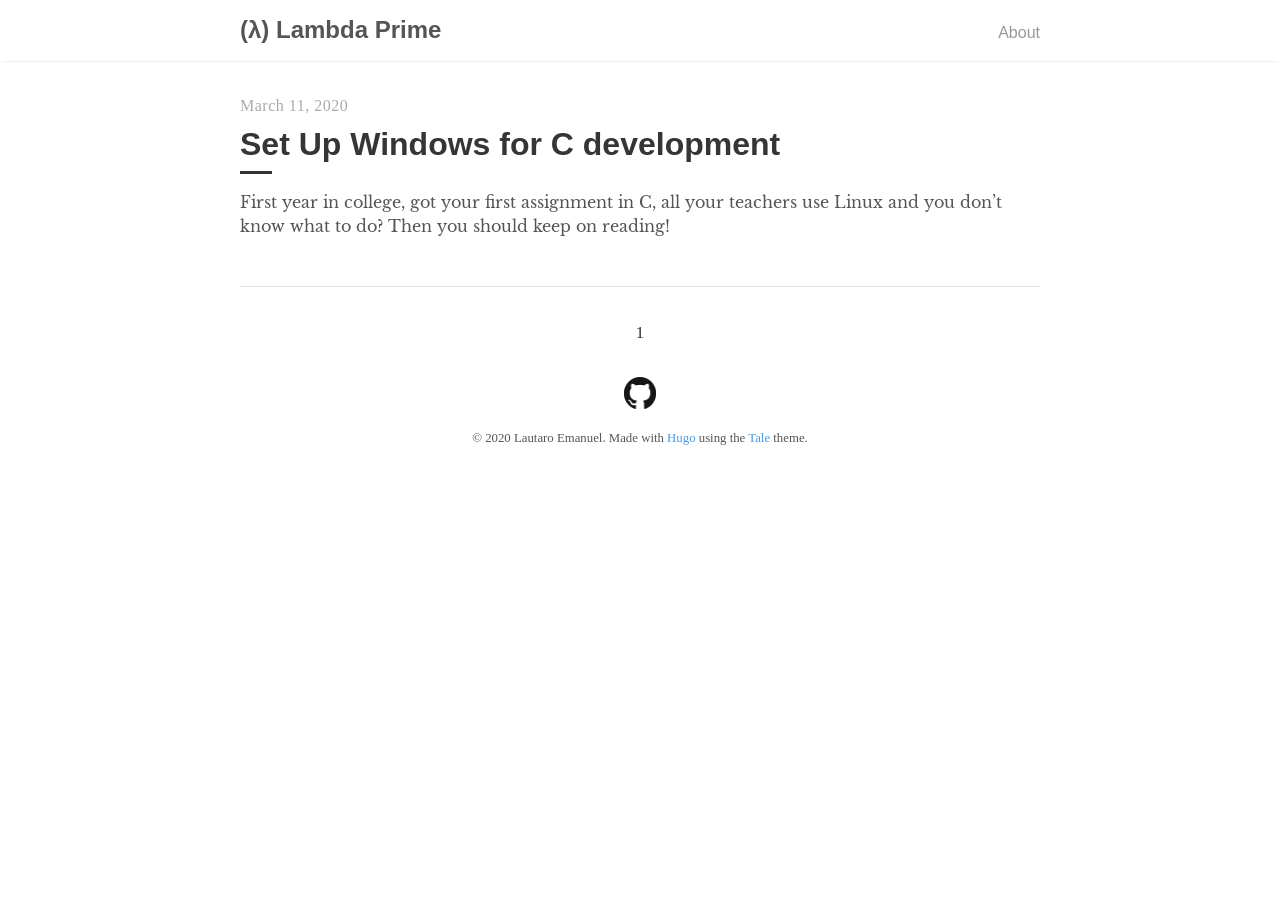
<file: index.html>
<!DOCTYPE html>
<html lang="en-us">
    <head>
	<meta name="generator" content="Hugo 0.67.0" />
		<meta charset="UTF-8">
		<meta name="viewport" content="width=device-width, initial-scale=1.0">
			<meta name="description" content="">

		<title>(λ) Lambda Prime</title>

		
  		<link rel="stylesheet" href="/css/style.css">
		<link rel="stylesheet" href="/css/fonts.css">
		<link rel="stylesheet" href="/custom.css">
		
		<link rel="icon" type="image/png" sizes="32x32" href="/images/favicon-32x32.png">
		<link rel="icon" type="image/png" sizes="16x16" href="/images/favicon-16x16.png">
		<link rel="apple-touch-icon" sizes="180x180" href="/images/apple-touch-icon.png">

		
		<link href="/index.xml" rel="alternate" type="application/rss+xml" title="(λ) Lambda Prime" />
	</head>

    <body>
        		<nav class="nav">
			<div class="nav-container">
				<a href="/">
					<h2 class="nav-title">(λ) Lambda Prime</h2>
				</a>
				<ul>
    
    
        <li>
            <a href="/about/">
                
                <span>About</span>
                
            </a>
        </li>
    
</ul>
			</div>
		</nav>

        

<main>
	


	<div class="catalogue">
		
			
				<a href="https://emlautarom1.github.io/posts/set-up-windows-for-c-development/" class="catalogue-item">
    <div>
        <time datetime="2020-03-11 19:20:58 -0300 -03" class="catalogue-time">March 11, 2020</time>
        <h1 class="catalogue-title">Set Up Windows for C development</h1>
        <div class="catalogue-line"></div>

        <p>
            First year in college, got your first assignment in C, all your teachers use Linux and you don&rsquo;t know what to do? Then you should keep on reading!
        </p>
    </div>
</a>

			
		
			
		
	</div>

	<div class="pagination">
		
		

		<span>1</span>
	</div>
</main>


        <footer>
    <div style="display: flex; justify-content: center;">
        <a href="https://github.com/emlautarom1/">
            <img src="/images/github.png" alt="GitHub" width="32" height="32">
        </a>
    </div>
    <span>
        &copy; <time datetime="2020-03-12 03:30:49.4297672 -0300 -03 m=&#43;0.053998301">2020</time> Lautaro Emanuel.
        Made with <a href='https://gohugo.io'>Hugo</a> using the <a href='https://github.com/EmielH/tale-hugo/'>Tale</a> theme.
    </span>
</footer>
    </body>
</html>
</file>
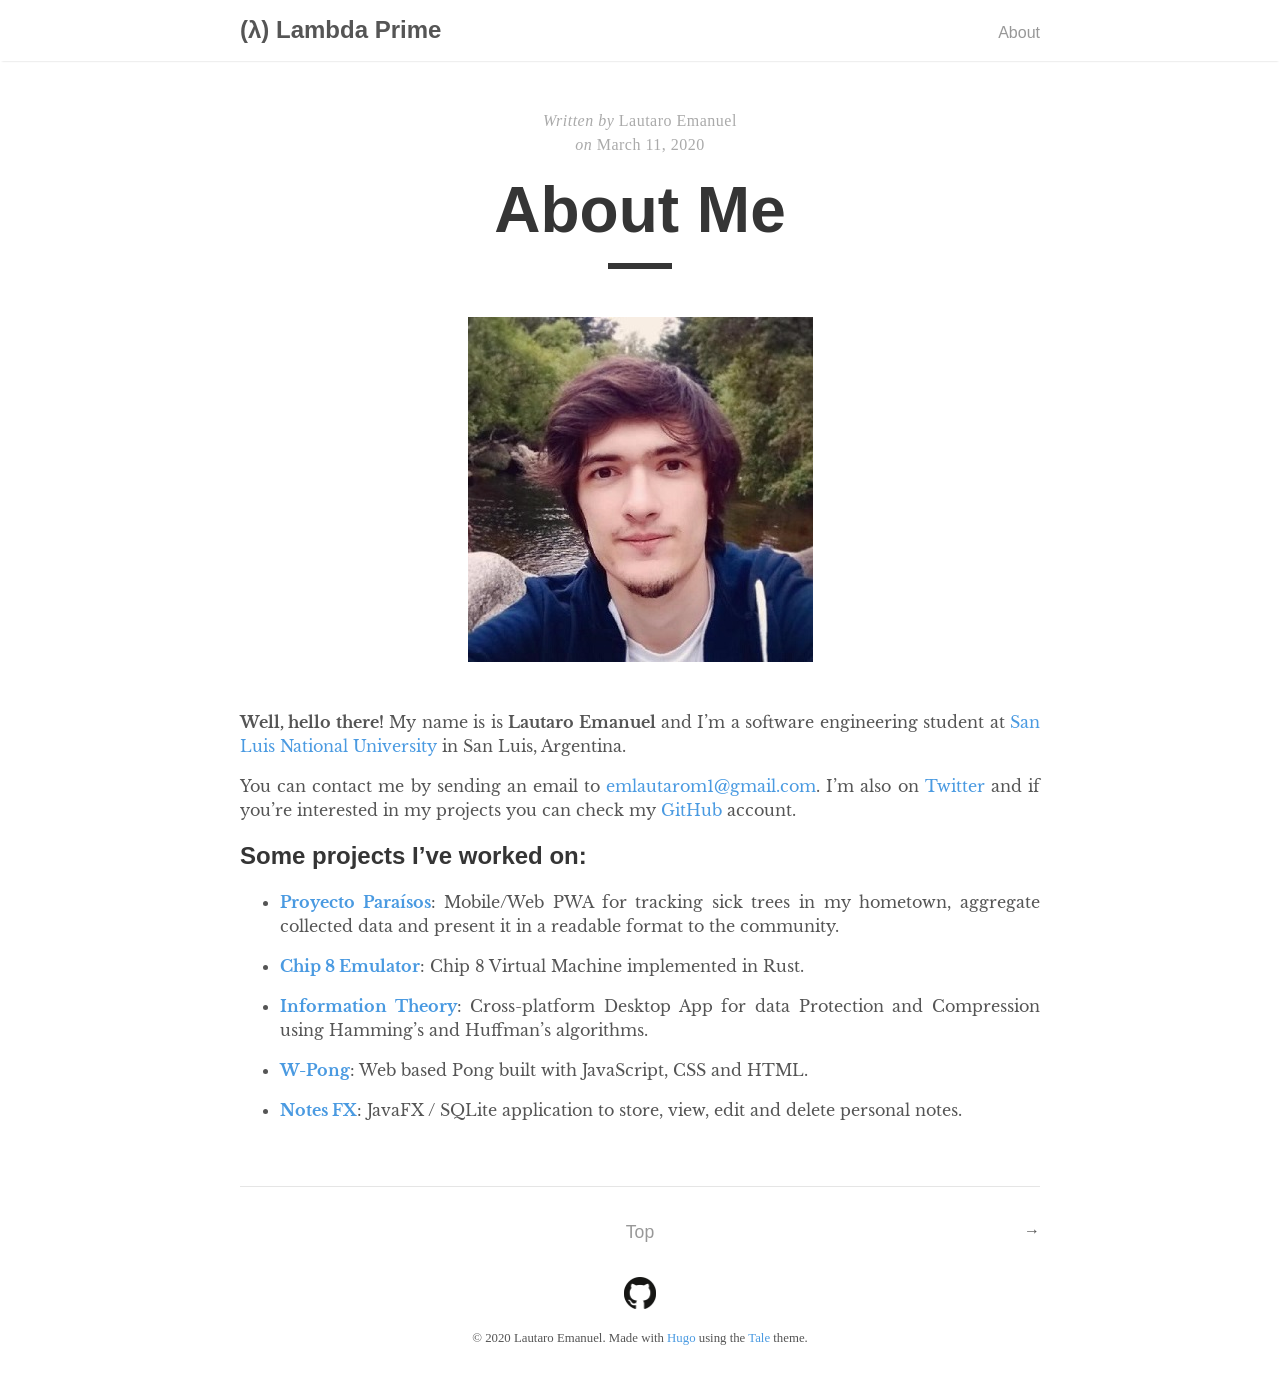
<file: about/index.html>
<!DOCTYPE html>
<html lang="en-us">
    <head>
		<meta charset="UTF-8">
		<meta name="viewport" content="width=device-width, initial-scale=1.0">

		<title>About Me &middot; (λ) Lambda Prime</title>

		
  		<link rel="stylesheet" href="/css/style.css">
		<link rel="stylesheet" href="/css/fonts.css">
		<link rel="stylesheet" href="/custom.css">
		
		<link rel="icon" type="image/png" sizes="32x32" href="/images/favicon-32x32.png">
		<link rel="icon" type="image/png" sizes="16x16" href="/images/favicon-16x16.png">
		<link rel="apple-touch-icon" sizes="180x180" href="/images/apple-touch-icon.png">

		
		<link href="" rel="alternate" type="application/rss+xml" title="(λ) Lambda Prime" />
	</head>

    <body>
        		<nav class="nav">
			<div class="nav-container">
				<a href="/">
					<h2 class="nav-title">(λ) Lambda Prime</h2>
				</a>
				<ul>
    
    
        <li>
            <a href="/about/">
                
                <span>About</span>
                
            </a>
        </li>
    
</ul>
			</div>
		</nav>

        

<main>
	<div class="post">
		<div class="post-info">
    <span>Written by</span>
        Lautaro Emanuel
        <br>
        <span>on&nbsp;</span><time datetime="2020-03-11 15:27:41 -0300 -03">March 11, 2020</time>
</div>
		<h1 class="post-title">About Me</h1>
<div class="post-line"></div>

		

		<p><img src="/images/me.jpg" alt="Missing handsome dude picture">
 </p>
<p><strong>Well, hello there!</strong> My name is is <strong>Lautaro Emanuel</strong> and I&rsquo;m a software engineering student at <a href="http://www.unsl.edu.ar/">San Luis National University</a> in San Luis, Argentina.</p>
<p>You can contact me by sending an email to <a href="mailto:emlautarom1@gmail.com">emlautarom1@gmail.com</a>. I&rsquo;m also on <a href="https://twitter.com/emlautarom1/">Twitter</a> and if you&rsquo;re interested in my projects you can check my <a href="https://github.com/emlautarom1">GitHub</a> account.</p>
<h2 id="some-projects-ive-worked-on">Some projects I&rsquo;ve worked on:</h2>
<ul>
<li>
<p><strong><a href="https://github.com/emlautarom1/ProyectoParaisos">Proyecto Paraísos</a></strong>: Mobile/Web PWA for tracking sick trees in my hometown, aggregate collected data and present it in a readable format to the community.</p>
</li>
<li>
<p><strong><a href="https://github.com/emlautarom1/Chip_8">Chip 8 Emulator</a></strong>: Chip 8 Virtual Machine implemented in Rust.</p>
</li>
<li>
<p><strong><a href="https://github.com/emlautarom1/InformationTheory">Information Theory</a></strong>: Cross-platform Desktop App for data Protection and Compression using Hamming&rsquo;s and Huffman&rsquo;s algorithms.</p>
</li>
<li>
<p><strong><a href="https://github.com/emlautarom1/W_Pong">W-Pong</a></strong>: Web based Pong built with JavaScript, CSS and HTML.</p>
</li>
<li>
<p><strong><a href="https://github.com/emlautarom1/NotesFX">Notes FX</a></strong>: JavaFX / SQLite application to store, view, edit and delete personal notes.</p>
</li>
</ul>


		
	</div>

	<div class="pagination">
		<a href="/posts/set-up-windows-for-c-development/" class="right arrow">&#8594;</a>

		<a href="#" class="top">Top</a>
	</div>
</main>


        <footer>
    <div style="display: flex; justify-content: center;">
        <a href="https://github.com/emlautarom1/">
            <img src="/images/github.png" alt="GitHub" width="32" height="32">
        </a>
    </div>
    <span>
        &copy; <time datetime="2020-03-12 03:30:49.4297672 -0300 -03 m=&#43;0.053998301">2020</time> Lautaro Emanuel.
        Made with <a href='https://gohugo.io'>Hugo</a> using the <a href='https://github.com/EmielH/tale-hugo/'>Tale</a> theme.
    </span>
</footer>
    </body>
</html>
</file>
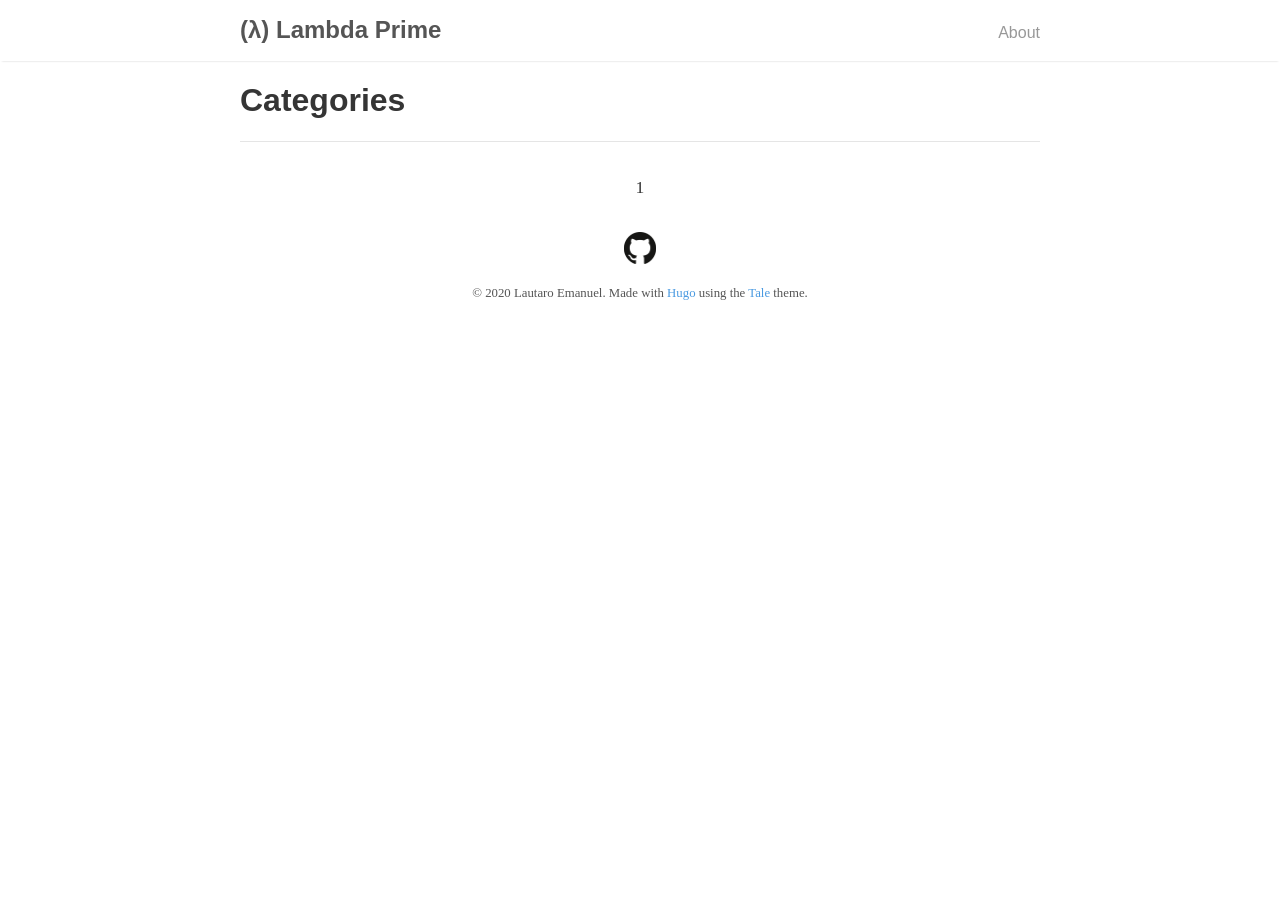
<file: categories/index.html>
<!DOCTYPE html>
<html lang="en-us">
    <head>
		<meta charset="UTF-8">
		<meta name="viewport" content="width=device-width, initial-scale=1.0">

		<title>Categories &middot; (λ) Lambda Prime</title>

		
  		<link rel="stylesheet" href="/css/style.css">
		<link rel="stylesheet" href="/css/fonts.css">
		<link rel="stylesheet" href="/custom.css">
		
		<link rel="icon" type="image/png" sizes="32x32" href="/images/favicon-32x32.png">
		<link rel="icon" type="image/png" sizes="16x16" href="/images/favicon-16x16.png">
		<link rel="apple-touch-icon" sizes="180x180" href="/images/apple-touch-icon.png">

		
		<link href="/categories/index.xml" rel="alternate" type="application/rss+xml" title="(λ) Lambda Prime" />
	</head>

    <body>
        		<nav class="nav">
			<div class="nav-container">
				<a href="/">
					<h2 class="nav-title">(λ) Lambda Prime</h2>
				</a>
				<ul>
    
    
        <li>
            <a href="/about/">
                
                <span>About</span>
                
            </a>
        </li>
    
</ul>
			</div>
		</nav>

        
<main>
    <h1>Categories</h1>
	<div class="catalogue">
        <ul></ul>
	</div>
	
	<div class="pagination"><span>1</span>
	</div>
</main>


        <footer>
    <div style="display: flex; justify-content: center;">
        <a href="https://github.com/emlautarom1/">
            <img src="/images/github.png" alt="GitHub" width="32" height="32">
        </a>
    </div>
    <span>
        &copy; <time datetime="2020-03-12 03:30:49.4267687 -0300 -03 m=&#43;0.050999801">2020</time> Lautaro Emanuel.
        Made with <a href='https://gohugo.io'>Hugo</a> using the <a href='https://github.com/EmielH/tale-hugo/'>Tale</a> theme.
    </span>
</footer>
    </body>
</html>
</file>
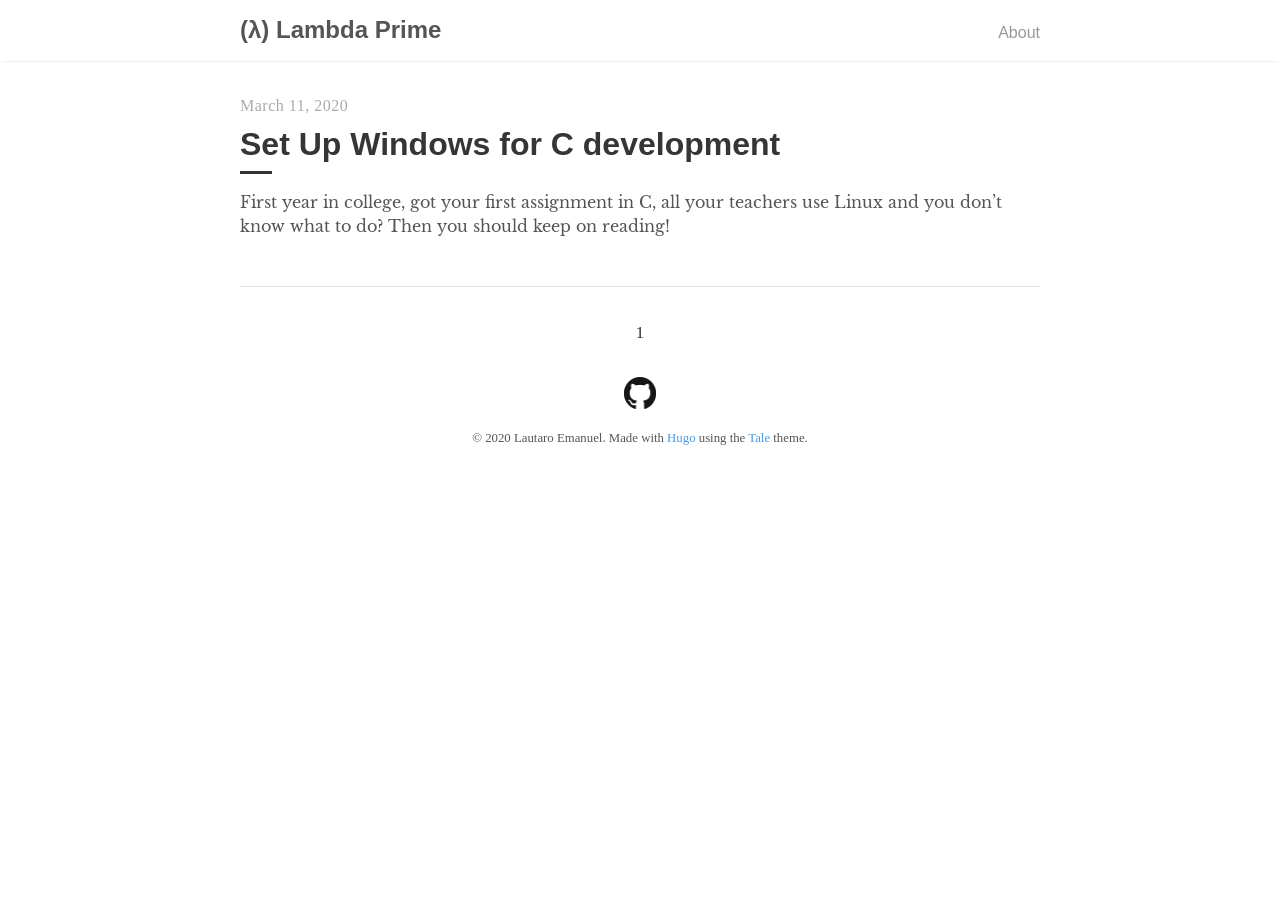
<file: posts/index.html>
<!DOCTYPE html>
<html lang="en-us">
    <head>
		<meta charset="UTF-8">
		<meta name="viewport" content="width=device-width, initial-scale=1.0">

		<title>Posts &middot; (λ) Lambda Prime</title>

		
  		<link rel="stylesheet" href="/css/style.css">
		<link rel="stylesheet" href="/css/fonts.css">
		<link rel="stylesheet" href="/custom.css">
		
		<link rel="icon" type="image/png" sizes="32x32" href="/images/favicon-32x32.png">
		<link rel="icon" type="image/png" sizes="16x16" href="/images/favicon-16x16.png">
		<link rel="apple-touch-icon" sizes="180x180" href="/images/apple-touch-icon.png">

		
		<link href="/posts/index.xml" rel="alternate" type="application/rss+xml" title="(λ) Lambda Prime" />
	</head>

    <body>
        		<nav class="nav">
			<div class="nav-container">
				<a href="/">
					<h2 class="nav-title">(λ) Lambda Prime</h2>
				</a>
				<ul>
    
    
        <li>
            <a href="/about/">
                
                <span>About</span>
                
            </a>
        </li>
    
</ul>
			</div>
		</nav>

        

<main>
	<div class="catalogue">
		
			<a href="https://emlautarom1.github.io/posts/set-up-windows-for-c-development/" class="catalogue-item">
    <div>
        <time datetime="2020-03-11 19:20:58 -0300 -03" class="catalogue-time">March 11, 2020</time>
        <h1 class="catalogue-title">Set Up Windows for C development</h1>
        <div class="catalogue-line"></div>

        <p>
            First year in college, got your first assignment in C, all your teachers use Linux and you don&rsquo;t know what to do? Then you should keep on reading!
        </p>
    </div>
</a>

		
	</div>
	
	<div class="pagination">
		
		
	
		<span>1</span>
	</div>
</main>


        <footer>
    <div style="display: flex; justify-content: center;">
        <a href="https://github.com/emlautarom1/">
            <img src="/images/github.png" alt="GitHub" width="32" height="32">
        </a>
    </div>
    <span>
        &copy; <time datetime="2020-03-12 03:30:49.4297672 -0300 -03 m=&#43;0.053998301">2020</time> Lautaro Emanuel.
        Made with <a href='https://gohugo.io'>Hugo</a> using the <a href='https://github.com/EmielH/tale-hugo/'>Tale</a> theme.
    </span>
</footer>
    </body>
</html>
</file>
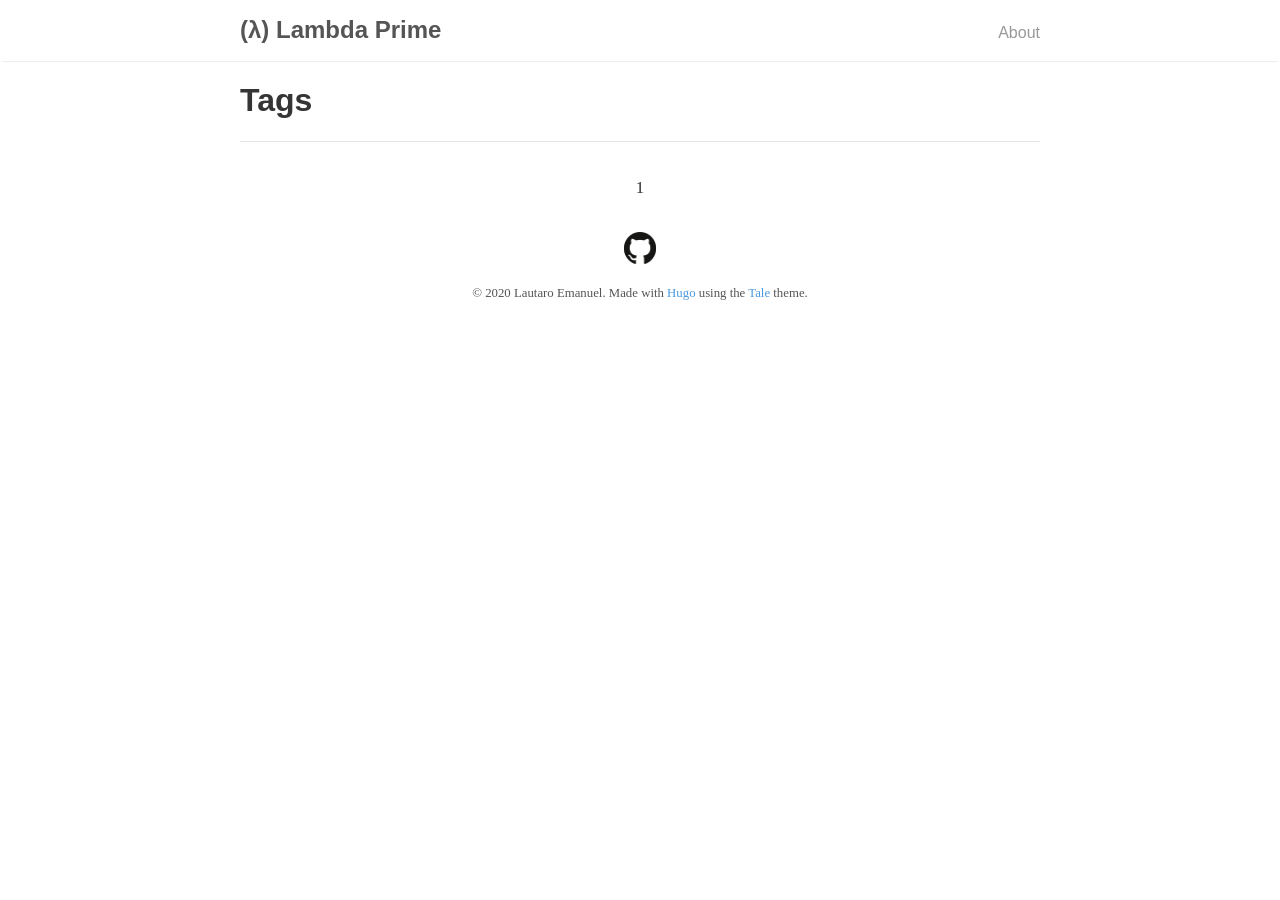
<file: tags/index.html>
<!DOCTYPE html>
<html lang="en-us">
    <head>
		<meta charset="UTF-8">
		<meta name="viewport" content="width=device-width, initial-scale=1.0">

		<title>Tags &middot; (λ) Lambda Prime</title>

		
  		<link rel="stylesheet" href="/css/style.css">
		<link rel="stylesheet" href="/css/fonts.css">
		<link rel="stylesheet" href="/custom.css">
		
		<link rel="icon" type="image/png" sizes="32x32" href="/images/favicon-32x32.png">
		<link rel="icon" type="image/png" sizes="16x16" href="/images/favicon-16x16.png">
		<link rel="apple-touch-icon" sizes="180x180" href="/images/apple-touch-icon.png">

		
		<link href="/tags/index.xml" rel="alternate" type="application/rss+xml" title="(λ) Lambda Prime" />
	</head>

    <body>
        		<nav class="nav">
			<div class="nav-container">
				<a href="/">
					<h2 class="nav-title">(λ) Lambda Prime</h2>
				</a>
				<ul>
    
    
        <li>
            <a href="/about/">
                
                <span>About</span>
                
            </a>
        </li>
    
</ul>
			</div>
		</nav>

        
<main>
    <h1>Tags</h1>
	<div class="catalogue">
        <ul></ul>
	</div>
	
	<div class="pagination"><span>1</span>
	</div>
</main>


        <footer>
    <div style="display: flex; justify-content: center;">
        <a href="https://github.com/emlautarom1/">
            <img src="/images/github.png" alt="GitHub" width="32" height="32">
        </a>
    </div>
    <span>
        &copy; <time datetime="2020-03-12 03:30:49.4257694 -0300 -03 m=&#43;0.050000501">2020</time> Lautaro Emanuel.
        Made with <a href='https://gohugo.io'>Hugo</a> using the <a href='https://github.com/EmielH/tale-hugo/'>Tale</a> theme.
    </span>
</footer>
    </body>
</html>
</file>
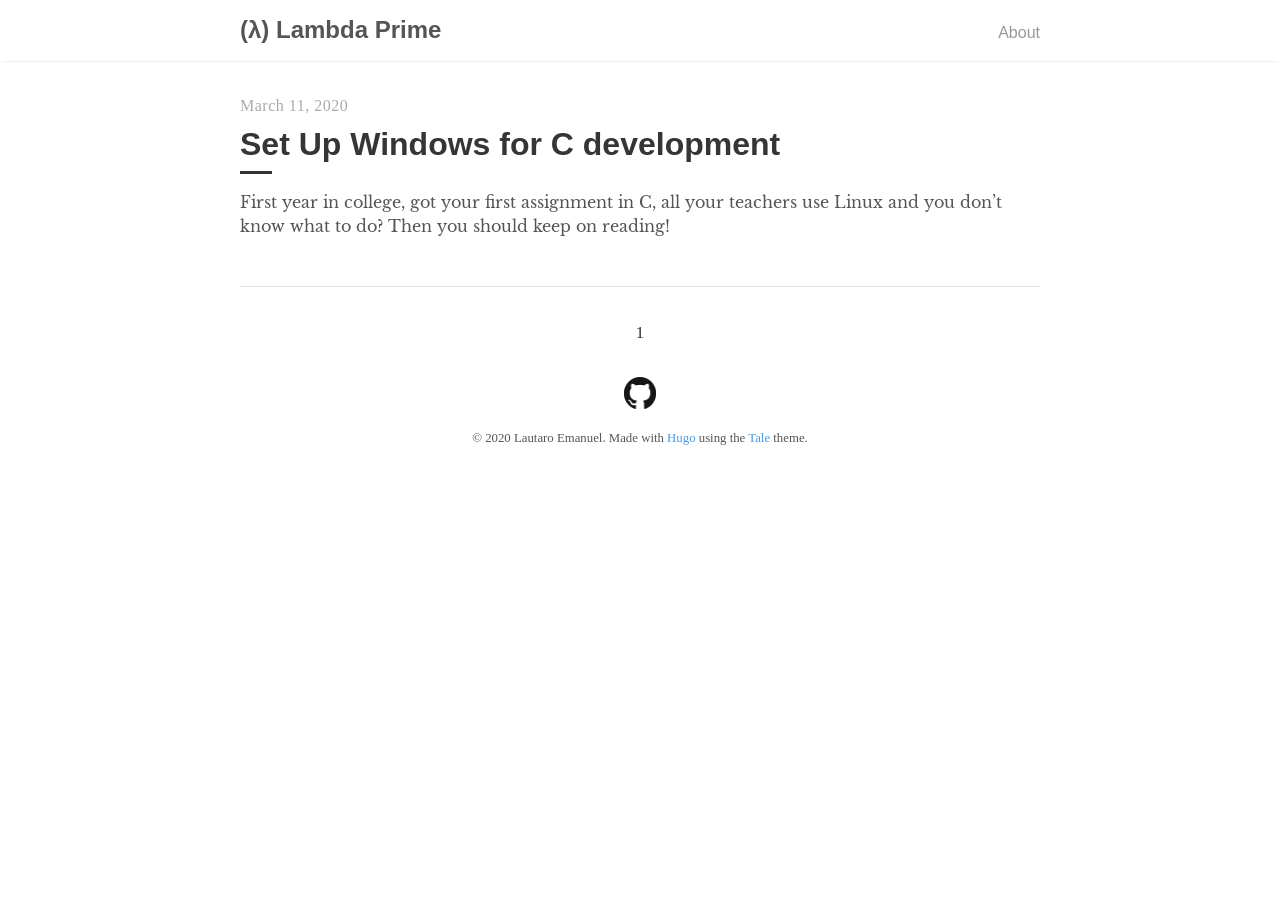
<file: page/1/index.html>
<!DOCTYPE html><html><head><title>https://emlautarom1.github.io/</title><link rel="canonical" href="https://emlautarom1.github.io/"/><meta name="robots" content="noindex"><meta charset="utf-8" /><meta http-equiv="refresh" content="0; url=https://emlautarom1.github.io/" /></head></html>
</file>
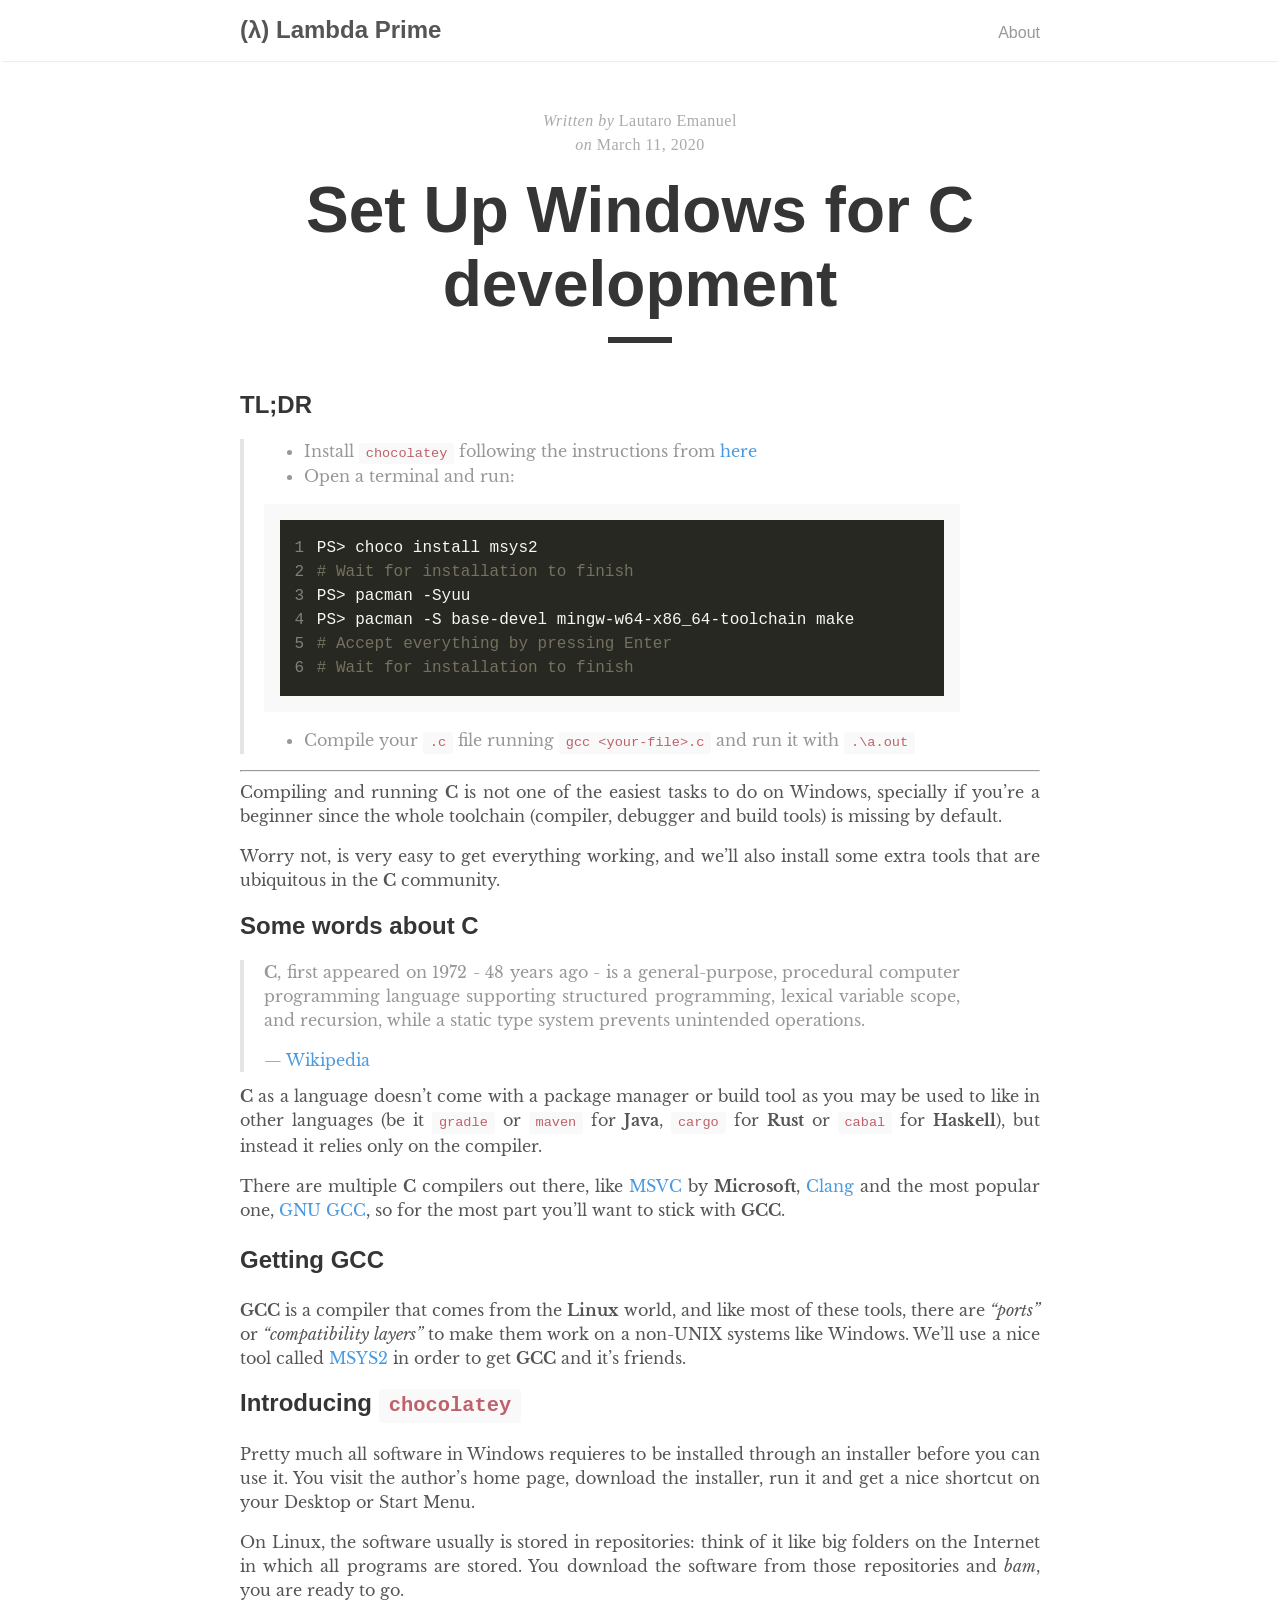
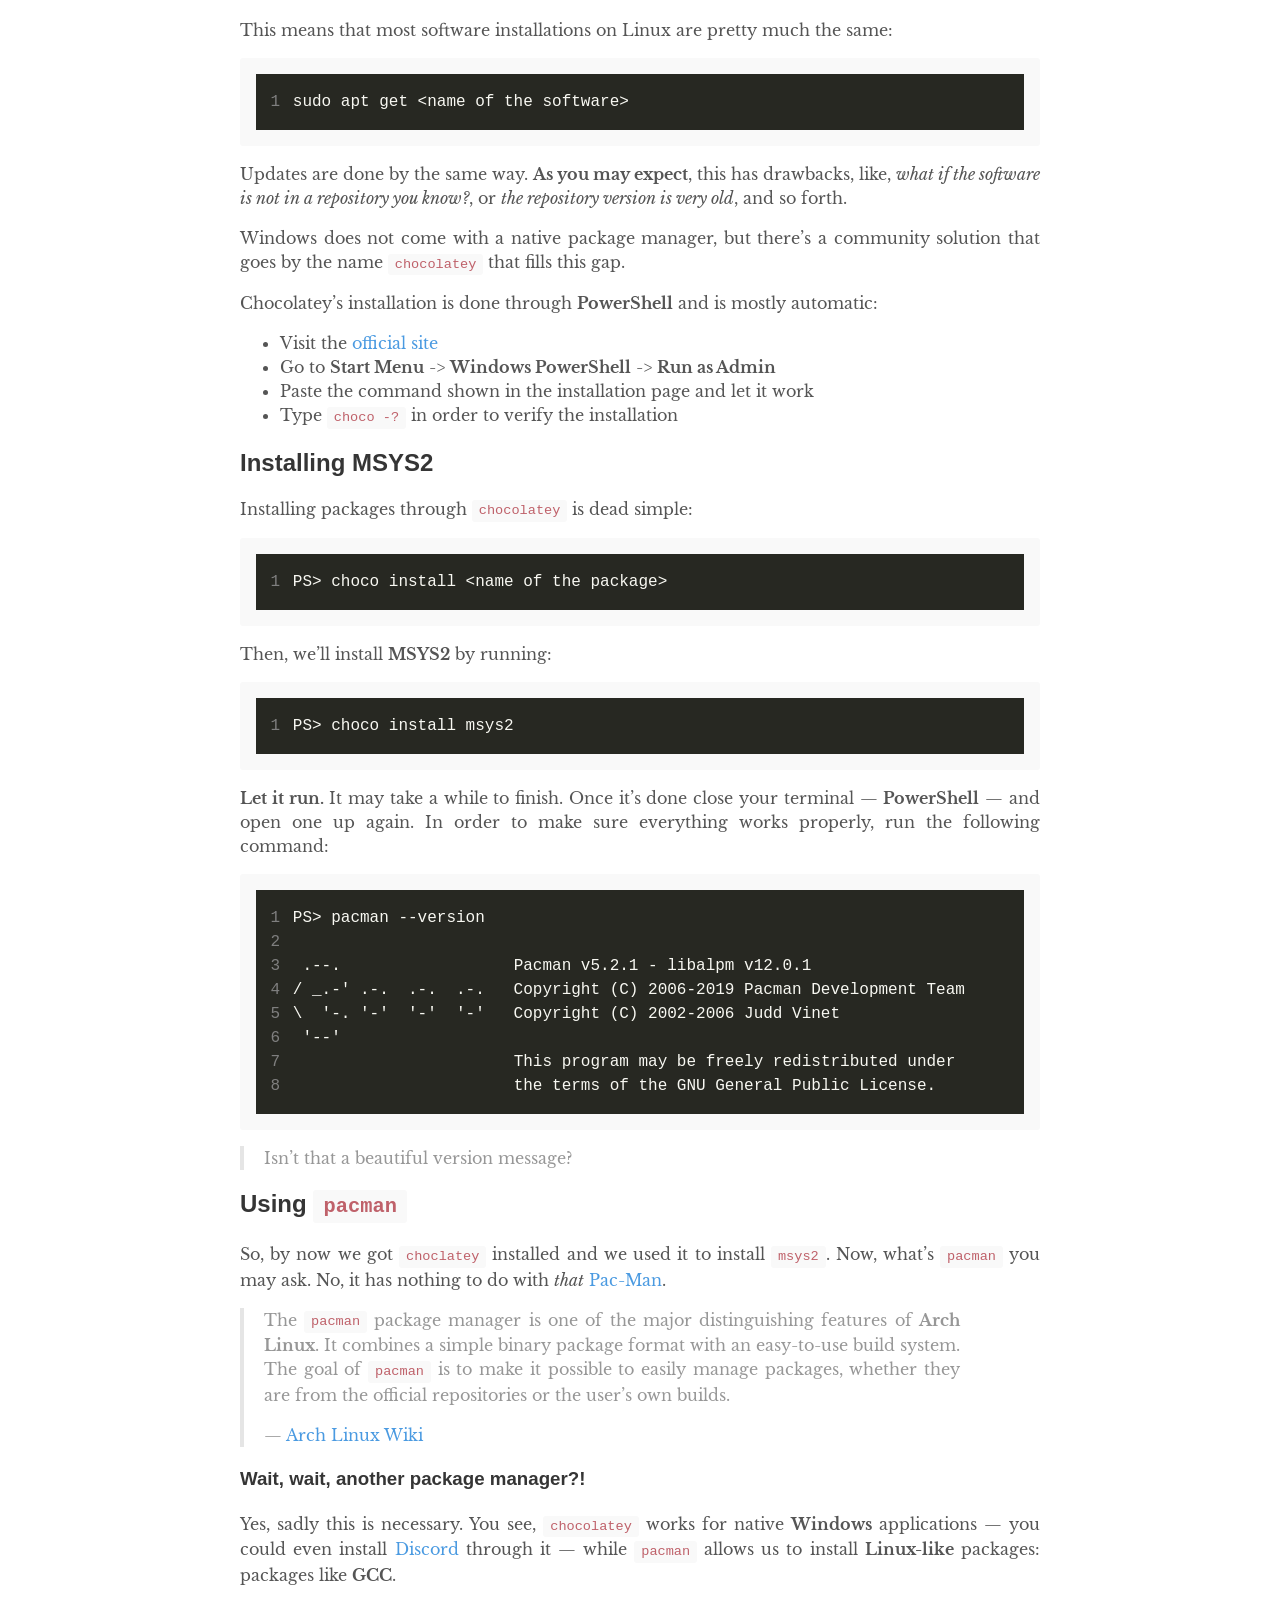
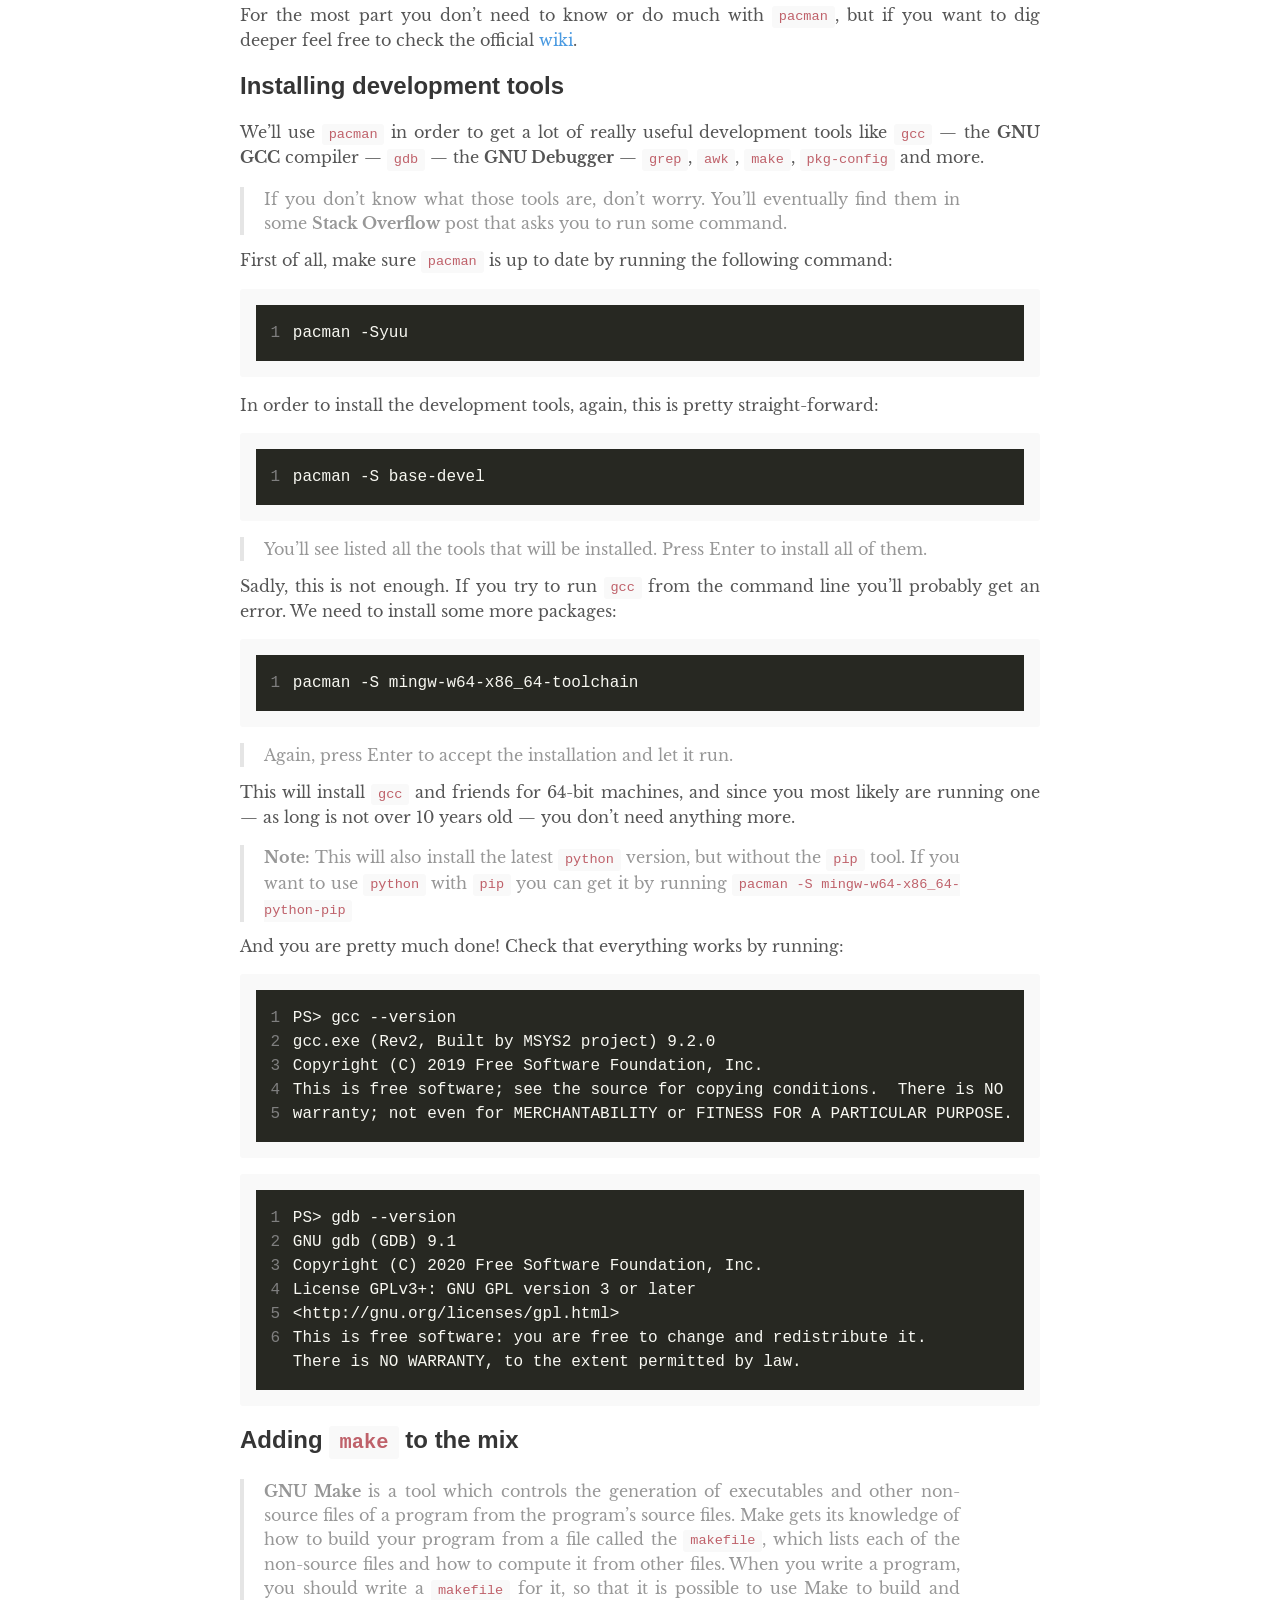
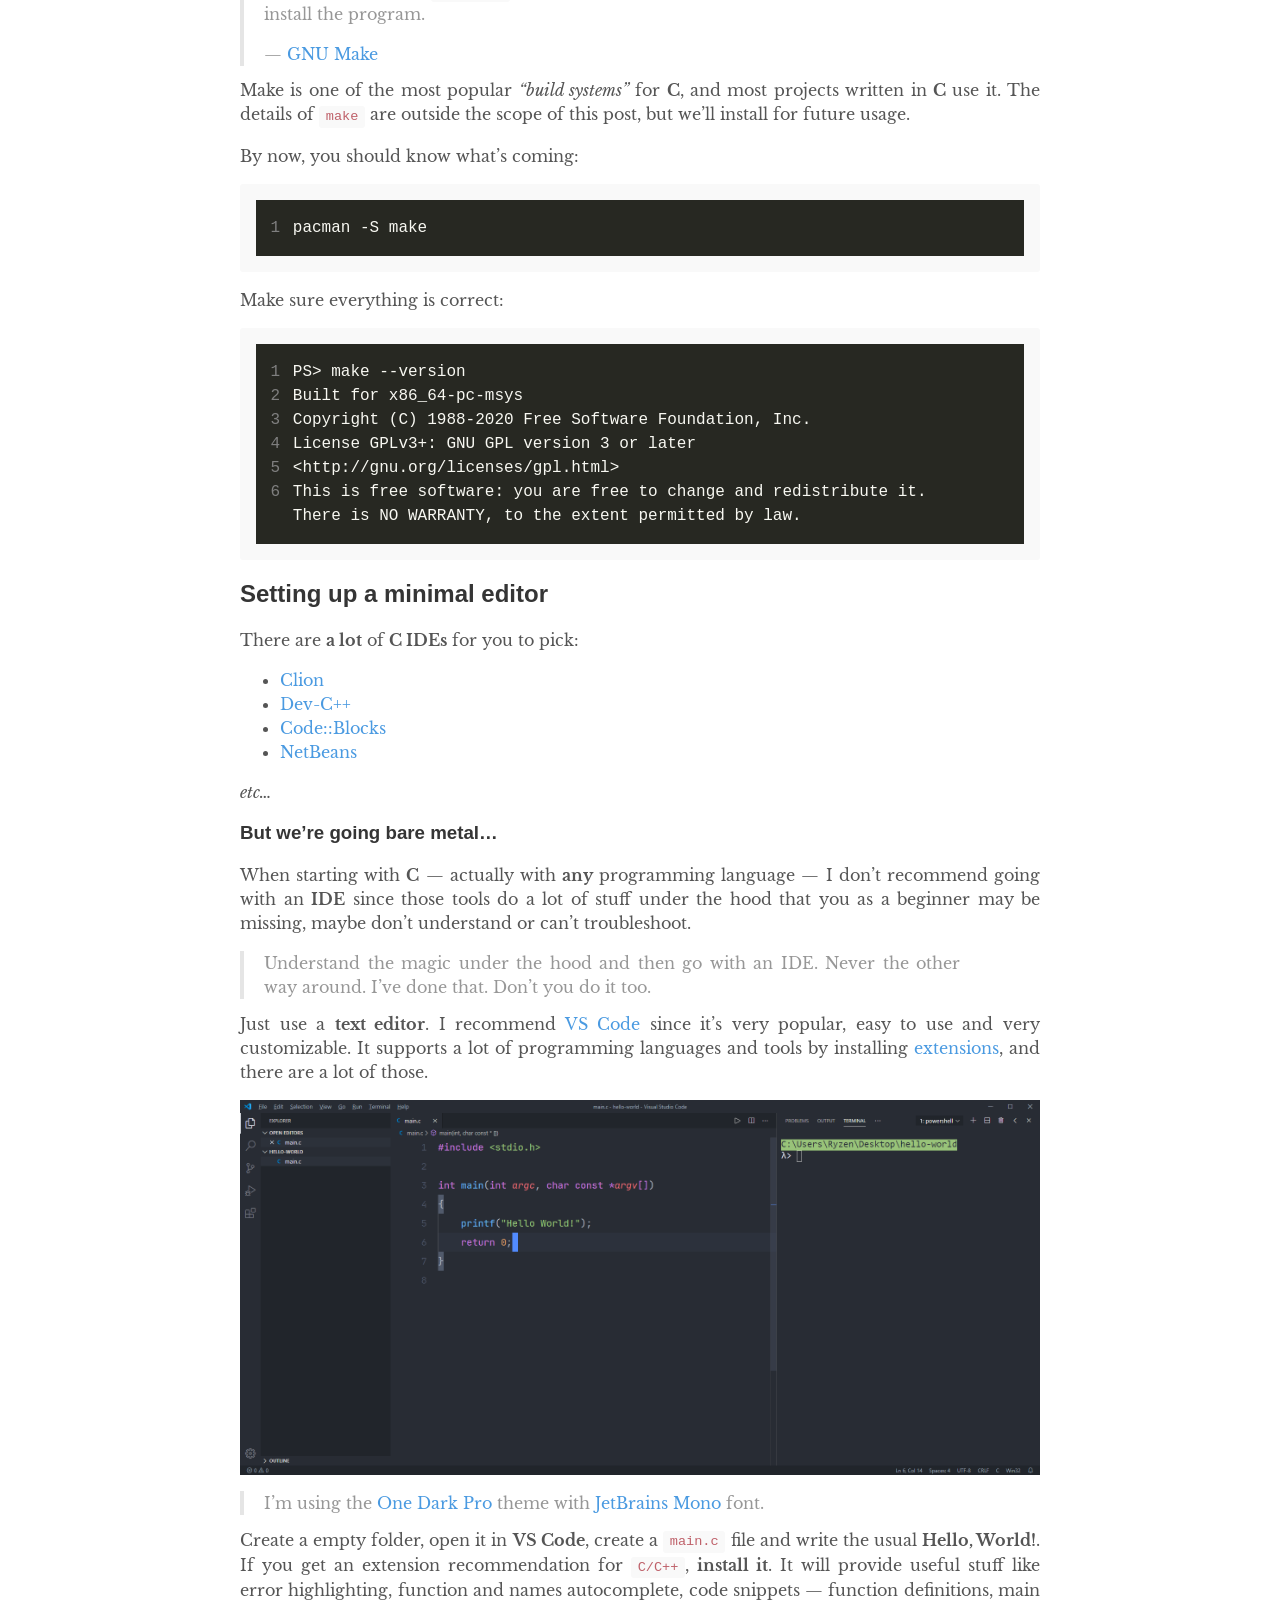
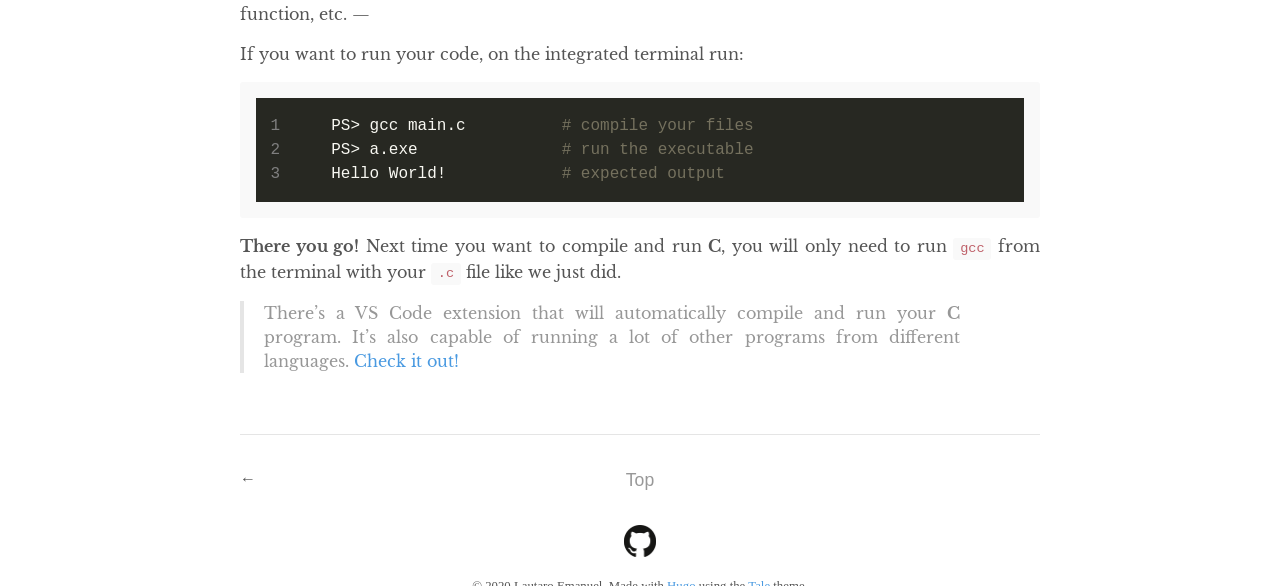
<file: posts/set-up-windows-for-c-development/index.html>
<!DOCTYPE html>
<html lang="en-us">
    <head>
		<meta charset="UTF-8">
		<meta name="viewport" content="width=device-width, initial-scale=1.0">

		<title>Set Up Windows for C development &middot; (λ) Lambda Prime</title>

		
  		<link rel="stylesheet" href="/css/style.css">
		<link rel="stylesheet" href="/css/fonts.css">
		<link rel="stylesheet" href="/custom.css">
		
		<link rel="icon" type="image/png" sizes="32x32" href="/images/favicon-32x32.png">
		<link rel="icon" type="image/png" sizes="16x16" href="/images/favicon-16x16.png">
		<link rel="apple-touch-icon" sizes="180x180" href="/images/apple-touch-icon.png">

		
		<link href="" rel="alternate" type="application/rss+xml" title="(λ) Lambda Prime" />
	</head>

    <body>
        		<nav class="nav">
			<div class="nav-container">
				<a href="/">
					<h2 class="nav-title">(λ) Lambda Prime</h2>
				</a>
				<ul>
    
    
        <li>
            <a href="/about/">
                
                <span>About</span>
                
            </a>
        </li>
    
</ul>
			</div>
		</nav>

        

<main>
	<div class="post">
		<div class="post-info">
    <span>Written by</span>
        Lautaro Emanuel
        <br>
        <span>on&nbsp;</span><time datetime="2020-03-11 19:20:58 -0300 -03">March 11, 2020</time>
</div>
		<h1 class="post-title">Set Up Windows for C development</h1>
<div class="post-line"></div>

		

		<h2 id="tldr">TL;DR</h2>
<blockquote>
<ul>
<li>Install <code>chocolatey</code> following the instructions from <a href="https://chocolatey.org/install">here</a></li>
<li>Open a terminal and run:</li>
</ul>
<div class="highlight"><div style="color:#f8f8f2;background-color:#272822;-moz-tab-size:4;-o-tab-size:4;tab-size:4">
<table style="border-spacing:0;padding:0;margin:0;border:0;width:auto;overflow:auto;display:block;"><tr><td style="vertical-align:top;padding:0;margin:0;border:0;">
<pre style="color:#f8f8f2;background-color:#272822;-moz-tab-size:4;-o-tab-size:4;tab-size:4"><code><span style="margin-right:0.4em;padding:0 0.4em 0 0.4em;color:#7f7f7f">1
</span><span style="margin-right:0.4em;padding:0 0.4em 0 0.4em;color:#7f7f7f">2
</span><span style="margin-right:0.4em;padding:0 0.4em 0 0.4em;color:#7f7f7f">3
</span><span style="margin-right:0.4em;padding:0 0.4em 0 0.4em;color:#7f7f7f">4
</span><span style="margin-right:0.4em;padding:0 0.4em 0 0.4em;color:#7f7f7f">5
</span><span style="margin-right:0.4em;padding:0 0.4em 0 0.4em;color:#7f7f7f">6
</span></code></pre></td>
<td style="vertical-align:top;padding:0;margin:0;border:0;;width:100%">
<pre style="color:#f8f8f2;background-color:#272822;-moz-tab-size:4;-o-tab-size:4;tab-size:4"><code class="language-bash" data-lang="bash">PS&gt; choco install msys2
<span style="color:#75715e"># Wait for installation to finish</span>
PS&gt; pacman -Syuu
PS&gt; pacman -S base-devel mingw-w64-x86_64-toolchain make
<span style="color:#75715e"># Accept everything by pressing Enter</span>
<span style="color:#75715e"># Wait for installation to finish</span>
</code></pre></td></tr></table>
</div>
</div><ul>
<li>Compile your <code>.c</code> file running <code>gcc &lt;your-file&gt;.c</code> and run it with <code>.\a.out</code></li>
</ul>
</blockquote>
<hr>
<p>Compiling and running <strong>C</strong> is not one of the easiest tasks to do on Windows, specially if you&rsquo;re a beginner since the whole toolchain (compiler, debugger and build tools) is missing by default.</p>
<p>Worry not, is very easy to get everything working, and we&rsquo;ll also install some extra tools that are ubiquitous in the <strong>C</strong> community.</p>
<h2 id="some-words-about-c">Some words about C</h2>
<blockquote>
<p><strong>C</strong>, first appeared on 1972 - 48 years ago - is a general-purpose, procedural computer programming language supporting structured programming, lexical variable scope, and recursion, while a static type system prevents unintended operations.</p>
<p>— <a href="https://en.wikipedia.org/wiki/C_(programming_language)">Wikipedia</a></p>
</blockquote>
<p><strong>C</strong> as a language doesn&rsquo;t come with a package manager or build tool as you may be used to like in other languages (be it <code>gradle</code> or <code>maven</code> for <strong>Java</strong>, <code>cargo</code> for <strong>Rust</strong> or <code>cabal</code> for <strong>Haskell</strong>), but instead it relies only on the compiler.</p>
<p>There are multiple <strong>C</strong> compilers out there, like <a href="https://docs.microsoft.com/en-us/cpp/build/reference/compiling-a-c-cpp-program">MSVC</a> by <strong>Microsoft</strong>, <a href="https://clang.llvm.org/">Clang</a> and the most popular one, <a href="https://gcc.gnu.org/">GNU GCC</a>, so for the most part you&rsquo;ll want to stick with <strong>GCC</strong>.</p>
<h2 id="getting-gcc">Getting <strong>GCC</strong></h2>
<p><strong>GCC</strong> is a compiler that comes from the <strong>Linux</strong> world, and like most of these tools, there are <em>&ldquo;ports&rdquo;</em> or <em>&ldquo;compatibility layers&rdquo;</em> to make them work on a non-UNIX systems like Windows. We&rsquo;ll use a nice tool called <a href="https://www.msys2.org/">MSYS2</a> in order to get <strong>GCC</strong> and it&rsquo;s friends.</p>
<h2 id="introducing-chocolatey">Introducing <code>chocolatey</code></h2>
<p>Pretty much all software in Windows requieres to be installed through an installer before you can use it. You visit the author&rsquo;s home page, download the installer, run it and get a nice shortcut on your Desktop or Start Menu.</p>
<p>On Linux, the software usually is stored in repositories: think of it like big folders on the Internet in which all programs are stored. You download the software from those repositories and <em>bam</em>, you are ready to go.</p>
<p>This means that most software installations on Linux are pretty much the same:</p>
<div class="highlight"><div style="color:#f8f8f2;background-color:#272822;-moz-tab-size:4;-o-tab-size:4;tab-size:4">
<table style="border-spacing:0;padding:0;margin:0;border:0;width:auto;overflow:auto;display:block;"><tr><td style="vertical-align:top;padding:0;margin:0;border:0;">
<pre style="color:#f8f8f2;background-color:#272822;-moz-tab-size:4;-o-tab-size:4;tab-size:4"><code><span style="margin-right:0.4em;padding:0 0.4em 0 0.4em;color:#7f7f7f">1
</span></code></pre></td>
<td style="vertical-align:top;padding:0;margin:0;border:0;;width:100%">
<pre style="color:#f8f8f2;background-color:#272822;-moz-tab-size:4;-o-tab-size:4;tab-size:4"><code class="language-cmd" data-lang="cmd">sudo apt get &lt;name of the software&gt;
</code></pre></td></tr></table>
</div>
</div><p>Updates are done by the same way. <strong>As you may expect</strong>, this has drawbacks, like, <em>what if the software is not in a repository you know?</em>, or <em>the repository version is very old</em>, and so forth.</p>
<p>Windows does not come with a native package manager, but there&rsquo;s a community solution that goes by the name <code>chocolatey</code> that fills this gap.</p>
<p>Chocolatey&rsquo;s installation is done through <strong>PowerShell</strong> and is mostly automatic:</p>
<ul>
<li>Visit the <a href="https://chocolatey.org/install">official site</a></li>
<li>Go to <strong>Start Menu</strong> -&gt; <strong>Windows PowerShell</strong> -&gt; <strong>Run as Admin</strong></li>
<li>Paste the command shown in the installation page and let it work</li>
<li>Type <code>choco -?</code> in order to verify the installation</li>
</ul>
<h2 id="installing-msys2">Installing MSYS2</h2>
<p>Installing packages through <code>chocolatey</code> is dead simple:</p>
<div class="highlight"><div style="color:#f8f8f2;background-color:#272822;-moz-tab-size:4;-o-tab-size:4;tab-size:4">
<table style="border-spacing:0;padding:0;margin:0;border:0;width:auto;overflow:auto;display:block;"><tr><td style="vertical-align:top;padding:0;margin:0;border:0;">
<pre style="color:#f8f8f2;background-color:#272822;-moz-tab-size:4;-o-tab-size:4;tab-size:4"><code><span style="margin-right:0.4em;padding:0 0.4em 0 0.4em;color:#7f7f7f">1
</span></code></pre></td>
<td style="vertical-align:top;padding:0;margin:0;border:0;;width:100%">
<pre style="color:#f8f8f2;background-color:#272822;-moz-tab-size:4;-o-tab-size:4;tab-size:4"><code class="language-cmd" data-lang="cmd">PS&gt; choco install &lt;name of the package&gt;
</code></pre></td></tr></table>
</div>
</div><p>Then, we&rsquo;ll install <strong>MSYS2</strong> by running:</p>
<div class="highlight"><div style="color:#f8f8f2;background-color:#272822;-moz-tab-size:4;-o-tab-size:4;tab-size:4">
<table style="border-spacing:0;padding:0;margin:0;border:0;width:auto;overflow:auto;display:block;"><tr><td style="vertical-align:top;padding:0;margin:0;border:0;">
<pre style="color:#f8f8f2;background-color:#272822;-moz-tab-size:4;-o-tab-size:4;tab-size:4"><code><span style="margin-right:0.4em;padding:0 0.4em 0 0.4em;color:#7f7f7f">1
</span></code></pre></td>
<td style="vertical-align:top;padding:0;margin:0;border:0;;width:100%">
<pre style="color:#f8f8f2;background-color:#272822;-moz-tab-size:4;-o-tab-size:4;tab-size:4"><code class="language-cmd" data-lang="cmd">PS&gt; choco install msys2
</code></pre></td></tr></table>
</div>
</div><p><strong>Let it run.</strong> It may take a while to finish.
Once it&rsquo;s done close your terminal — <strong>PowerShell</strong> — and open one up again.
In order to make sure everything works properly, run the following command:</p>
<div class="highlight"><div style="color:#f8f8f2;background-color:#272822;-moz-tab-size:4;-o-tab-size:4;tab-size:4">
<table style="border-spacing:0;padding:0;margin:0;border:0;width:auto;overflow:auto;display:block;"><tr><td style="vertical-align:top;padding:0;margin:0;border:0;">
<pre style="color:#f8f8f2;background-color:#272822;-moz-tab-size:4;-o-tab-size:4;tab-size:4"><code><span style="margin-right:0.4em;padding:0 0.4em 0 0.4em;color:#7f7f7f">1
</span><span style="margin-right:0.4em;padding:0 0.4em 0 0.4em;color:#7f7f7f">2
</span><span style="margin-right:0.4em;padding:0 0.4em 0 0.4em;color:#7f7f7f">3
</span><span style="margin-right:0.4em;padding:0 0.4em 0 0.4em;color:#7f7f7f">4
</span><span style="margin-right:0.4em;padding:0 0.4em 0 0.4em;color:#7f7f7f">5
</span><span style="margin-right:0.4em;padding:0 0.4em 0 0.4em;color:#7f7f7f">6
</span><span style="margin-right:0.4em;padding:0 0.4em 0 0.4em;color:#7f7f7f">7
</span><span style="margin-right:0.4em;padding:0 0.4em 0 0.4em;color:#7f7f7f">8
</span></code></pre></td>
<td style="vertical-align:top;padding:0;margin:0;border:0;;width:100%">
<pre style="color:#f8f8f2;background-color:#272822;-moz-tab-size:4;-o-tab-size:4;tab-size:4"><code class="language-cmd" data-lang="cmd">PS&gt; pacman --version

 .--.                  Pacman v5.2.1 - libalpm v12.0.1
/ _.-&#39; .-.  .-.  .-.   Copyright (C) 2006-2019 Pacman Development Team
\  &#39;-. &#39;-&#39;  &#39;-&#39;  &#39;-&#39;   Copyright (C) 2002-2006 Judd Vinet
 &#39;--&#39;
                       This program may be freely redistributed under
                       the terms of the GNU General Public License.
</code></pre></td></tr></table>
</div>
</div><blockquote>
<p>Isn&rsquo;t that a beautiful version message?</p>
</blockquote>
<h2 id="using-pacman">Using <code>pacman</code></h2>
<p>So, by now we got <code>choclatey</code> installed and we used it to install <code>msys2</code>. Now, what&rsquo;s <code>pacman</code> you may ask. No, it has nothing to do with <em>that</em> <a href="https://en.wikipedia.org/wiki/Pac-Man">Pac-Man</a>.</p>
<blockquote>
<p>The <code>pacman</code> package manager is one of the major distinguishing features of <strong>Arch Linux</strong>. It combines a simple binary package format with an easy-to-use build system. The goal of <code>pacman</code> is to make it possible to easily manage packages, whether they are from the official repositories or the user&rsquo;s own builds.</p>
<p>— <a href="https://wiki.archlinux.org/index.php/pacman">Arch Linux Wiki</a></p>
</blockquote>
<h3 id="wait-wait-another-package-manager"><strong>Wait, wait, another package manager?!</strong></h3>
<p>Yes, sadly this is necessary. You see, <code>chocolatey</code> works for native <strong>Windows</strong> applications — you could even install <a href="https://discordapp.com/">Discord</a> through it — while <code>pacman</code> allows us to install <strong>Linux-like</strong> packages: packages like <strong>GCC</strong>.</p>
<p>For the most part you don&rsquo;t need to know or do much with <code>pacman</code>, but if you want to dig deeper feel free to check the official <a href="https://wiki.archlinux.org/index.php/pacman">wiki</a>.</p>
<h2 id="installing-development-tools">Installing development tools</h2>
<p>We&rsquo;ll use <code>pacman</code> in order to get a lot of really useful development tools like <code>gcc</code> — the <strong>GNU GCC</strong> compiler — <code>gdb</code> — the <strong>GNU Debugger</strong> — <code>grep</code>, <code>awk</code>, <code>make</code>, <code>pkg-config</code> and more.</p>
<blockquote>
<p>If you don&rsquo;t know what those tools are, don&rsquo;t worry. You&rsquo;ll eventually find them in some <strong>Stack Overflow</strong> post that asks you to run some command.</p>
</blockquote>
<p>First of all, make sure <code>pacman</code> is up to date by running the following command:</p>
<div class="highlight"><div style="color:#f8f8f2;background-color:#272822;-moz-tab-size:4;-o-tab-size:4;tab-size:4">
<table style="border-spacing:0;padding:0;margin:0;border:0;width:auto;overflow:auto;display:block;"><tr><td style="vertical-align:top;padding:0;margin:0;border:0;">
<pre style="color:#f8f8f2;background-color:#272822;-moz-tab-size:4;-o-tab-size:4;tab-size:4"><code><span style="margin-right:0.4em;padding:0 0.4em 0 0.4em;color:#7f7f7f">1
</span></code></pre></td>
<td style="vertical-align:top;padding:0;margin:0;border:0;;width:100%">
<pre style="color:#f8f8f2;background-color:#272822;-moz-tab-size:4;-o-tab-size:4;tab-size:4"><code class="language-cmd" data-lang="cmd">pacman -Syuu
</code></pre></td></tr></table>
</div>
</div><p>In order to install the development tools, again, this is pretty straight-forward:</p>
<div class="highlight"><div style="color:#f8f8f2;background-color:#272822;-moz-tab-size:4;-o-tab-size:4;tab-size:4">
<table style="border-spacing:0;padding:0;margin:0;border:0;width:auto;overflow:auto;display:block;"><tr><td style="vertical-align:top;padding:0;margin:0;border:0;">
<pre style="color:#f8f8f2;background-color:#272822;-moz-tab-size:4;-o-tab-size:4;tab-size:4"><code><span style="margin-right:0.4em;padding:0 0.4em 0 0.4em;color:#7f7f7f">1
</span></code></pre></td>
<td style="vertical-align:top;padding:0;margin:0;border:0;;width:100%">
<pre style="color:#f8f8f2;background-color:#272822;-moz-tab-size:4;-o-tab-size:4;tab-size:4"><code class="language-cmd" data-lang="cmd">pacman -S base-devel
</code></pre></td></tr></table>
</div>
</div><blockquote>
<p>You&rsquo;ll see listed all the tools that will be installed. Press Enter to install all of them.</p>
</blockquote>
<p>Sadly, this is not enough. If you try to run <code>gcc</code> from the command line you&rsquo;ll probably get an error. We need to install some more packages:</p>
<div class="highlight"><div style="color:#f8f8f2;background-color:#272822;-moz-tab-size:4;-o-tab-size:4;tab-size:4">
<table style="border-spacing:0;padding:0;margin:0;border:0;width:auto;overflow:auto;display:block;"><tr><td style="vertical-align:top;padding:0;margin:0;border:0;">
<pre style="color:#f8f8f2;background-color:#272822;-moz-tab-size:4;-o-tab-size:4;tab-size:4"><code><span style="margin-right:0.4em;padding:0 0.4em 0 0.4em;color:#7f7f7f">1
</span></code></pre></td>
<td style="vertical-align:top;padding:0;margin:0;border:0;;width:100%">
<pre style="color:#f8f8f2;background-color:#272822;-moz-tab-size:4;-o-tab-size:4;tab-size:4"><code class="language-cmd" data-lang="cmd">pacman -S mingw-w64-x86_64-toolchain
</code></pre></td></tr></table>
</div>
</div><blockquote>
<p>Again, press Enter to accept the installation and let it run.</p>
</blockquote>
<p>This will install <code>gcc</code> and friends for 64-bit machines, and since you most likely are running one — as long is not over 10 years old — you don&rsquo;t need anything more.</p>
<blockquote>
<p><strong>Note:</strong>
This will also install the latest <code>python</code> version, but without the <code>pip</code> tool. If you want to use <code>python</code> with <code>pip</code> you can get it by running <code>pacman -S mingw-w64-x86_64-python-pip</code></p>
</blockquote>
<p>And you are pretty much done! Check that everything works by running:</p>
<div class="highlight"><div style="color:#f8f8f2;background-color:#272822;-moz-tab-size:4;-o-tab-size:4;tab-size:4">
<table style="border-spacing:0;padding:0;margin:0;border:0;width:auto;overflow:auto;display:block;"><tr><td style="vertical-align:top;padding:0;margin:0;border:0;">
<pre style="color:#f8f8f2;background-color:#272822;-moz-tab-size:4;-o-tab-size:4;tab-size:4"><code><span style="margin-right:0.4em;padding:0 0.4em 0 0.4em;color:#7f7f7f">1
</span><span style="margin-right:0.4em;padding:0 0.4em 0 0.4em;color:#7f7f7f">2
</span><span style="margin-right:0.4em;padding:0 0.4em 0 0.4em;color:#7f7f7f">3
</span><span style="margin-right:0.4em;padding:0 0.4em 0 0.4em;color:#7f7f7f">4
</span><span style="margin-right:0.4em;padding:0 0.4em 0 0.4em;color:#7f7f7f">5
</span></code></pre></td>
<td style="vertical-align:top;padding:0;margin:0;border:0;;width:100%">
<pre style="color:#f8f8f2;background-color:#272822;-moz-tab-size:4;-o-tab-size:4;tab-size:4"><code class="language-cmd" data-lang="cmd">PS&gt; gcc --version
gcc.exe (Rev2, Built by MSYS2 project) 9.2.0
Copyright (C) 2019 Free Software Foundation, Inc.
This is free software; see the source for copying conditions.  There is NO
warranty; not even for MERCHANTABILITY or FITNESS FOR A PARTICULAR PURPOSE.
</code></pre></td></tr></table>
</div>
</div><div class="highlight"><div style="color:#f8f8f2;background-color:#272822;-moz-tab-size:4;-o-tab-size:4;tab-size:4">
<table style="border-spacing:0;padding:0;margin:0;border:0;width:auto;overflow:auto;display:block;"><tr><td style="vertical-align:top;padding:0;margin:0;border:0;">
<pre style="color:#f8f8f2;background-color:#272822;-moz-tab-size:4;-o-tab-size:4;tab-size:4"><code><span style="margin-right:0.4em;padding:0 0.4em 0 0.4em;color:#7f7f7f">1
</span><span style="margin-right:0.4em;padding:0 0.4em 0 0.4em;color:#7f7f7f">2
</span><span style="margin-right:0.4em;padding:0 0.4em 0 0.4em;color:#7f7f7f">3
</span><span style="margin-right:0.4em;padding:0 0.4em 0 0.4em;color:#7f7f7f">4
</span><span style="margin-right:0.4em;padding:0 0.4em 0 0.4em;color:#7f7f7f">5
</span><span style="margin-right:0.4em;padding:0 0.4em 0 0.4em;color:#7f7f7f">6
</span></code></pre></td>
<td style="vertical-align:top;padding:0;margin:0;border:0;;width:100%">
<pre style="color:#f8f8f2;background-color:#272822;-moz-tab-size:4;-o-tab-size:4;tab-size:4"><code class="language-cmd" data-lang="cmd">PS&gt; gdb --version
GNU gdb (GDB) 9.1
Copyright (C) 2020 Free Software Foundation, Inc.
License GPLv3+: GNU GPL version 3 or later &lt;http://gnu.org/licenses/gpl.html&gt;
This is free software: you are free to change and redistribute it.
There is NO WARRANTY, to the extent permitted by law.
</code></pre></td></tr></table>
</div>
</div><h2 id="adding-make-to-the-mix">Adding <code>make</code> to the mix</h2>
<blockquote>
<p><strong>GNU Make</strong> is a tool which controls the generation of executables and other non-source files of a program from the program&rsquo;s source files.
Make gets its knowledge of how to build your program from a file called the <code>makefile</code>, which lists each of the non-source files and how to compute it from other files. When you write a program, you should write a <code>makefile</code> for it, so that it is possible to use Make to build and install the program.</p>
<p>— <a href="https://www.gnu.org/software/make/">GNU Make</a></p>
</blockquote>
<p>Make is one of the most popular <em>&ldquo;build systems&rdquo;</em> for <strong>C</strong>, and most projects written in <strong>C</strong> use it. The details of <code>make</code> are outside the scope of this post, but we&rsquo;ll install for future usage.</p>
<p>By now, you should know what&rsquo;s coming:</p>
<div class="highlight"><div style="color:#f8f8f2;background-color:#272822;-moz-tab-size:4;-o-tab-size:4;tab-size:4">
<table style="border-spacing:0;padding:0;margin:0;border:0;width:auto;overflow:auto;display:block;"><tr><td style="vertical-align:top;padding:0;margin:0;border:0;">
<pre style="color:#f8f8f2;background-color:#272822;-moz-tab-size:4;-o-tab-size:4;tab-size:4"><code><span style="margin-right:0.4em;padding:0 0.4em 0 0.4em;color:#7f7f7f">1
</span></code></pre></td>
<td style="vertical-align:top;padding:0;margin:0;border:0;;width:100%">
<pre style="color:#f8f8f2;background-color:#272822;-moz-tab-size:4;-o-tab-size:4;tab-size:4"><code class="language-cmd" data-lang="cmd">pacman -S make
</code></pre></td></tr></table>
</div>
</div><p>Make sure everything is correct:</p>
<div class="highlight"><div style="color:#f8f8f2;background-color:#272822;-moz-tab-size:4;-o-tab-size:4;tab-size:4">
<table style="border-spacing:0;padding:0;margin:0;border:0;width:auto;overflow:auto;display:block;"><tr><td style="vertical-align:top;padding:0;margin:0;border:0;">
<pre style="color:#f8f8f2;background-color:#272822;-moz-tab-size:4;-o-tab-size:4;tab-size:4"><code><span style="margin-right:0.4em;padding:0 0.4em 0 0.4em;color:#7f7f7f">1
</span><span style="margin-right:0.4em;padding:0 0.4em 0 0.4em;color:#7f7f7f">2
</span><span style="margin-right:0.4em;padding:0 0.4em 0 0.4em;color:#7f7f7f">3
</span><span style="margin-right:0.4em;padding:0 0.4em 0 0.4em;color:#7f7f7f">4
</span><span style="margin-right:0.4em;padding:0 0.4em 0 0.4em;color:#7f7f7f">5
</span><span style="margin-right:0.4em;padding:0 0.4em 0 0.4em;color:#7f7f7f">6
</span></code></pre></td>
<td style="vertical-align:top;padding:0;margin:0;border:0;;width:100%">
<pre style="color:#f8f8f2;background-color:#272822;-moz-tab-size:4;-o-tab-size:4;tab-size:4"><code class="language-cmd" data-lang="cmd">PS&gt; make --version
Built for x86_64-pc-msys
Copyright (C) 1988-2020 Free Software Foundation, Inc.
License GPLv3+: GNU GPL version 3 or later &lt;http://gnu.org/licenses/gpl.html&gt;
This is free software: you are free to change and redistribute it.
There is NO WARRANTY, to the extent permitted by law.
</code></pre></td></tr></table>
</div>
</div><h2 id="setting-up-a-minimal-editor">Setting up a minimal editor</h2>
<p>There are <strong>a lot</strong> of <strong>C IDEs</strong> for you to pick:</p>
<ul>
<li><a href="https://www.jetbrains.com/clion/">Clion</a></li>
<li><a href="https://www.bloodshed.net/devcpp.html">Dev-C++</a></li>
<li><a href="http://www.codeblocks.org/">Code::Blocks</a></li>
<li><a href="https://netbeans.org/">NetBeans</a></li>
</ul>
<p><em>etc&hellip;</em></p>
<h3 id="but-were-going-bare-metal">But we&rsquo;re going bare metal&hellip;</h3>
<p>When starting with <strong>C</strong> — actually with <strong>any</strong> programming language — I don&rsquo;t recommend going with an <strong>IDE</strong> since those tools do a lot of stuff under the hood that you as a beginner may be missing, maybe don&rsquo;t understand or can&rsquo;t troubleshoot.</p>
<blockquote>
<p>Understand the magic under the hood and then go with an IDE. Never the other way around. I&rsquo;ve done that. Don&rsquo;t you do it too.</p>
</blockquote>
<p>Just use a <strong>text editor</strong>. I recommend <a href="https://code.visualstudio.com/">VS Code</a> since it&rsquo;s very popular, easy to use and very customizable. It supports a lot of programming languages and tools by installing <a href="https://marketplace.visualstudio.com/vscode">extensions</a>, and there are a lot of those.</p>
<p><img src="/screens/vscode-c.png" alt="My VS Code Setup"></p>
<blockquote>
<p>I&rsquo;m using the <a href="https://marketplace.visualstudio.com/items?itemName=zhuangtongfa.Material-theme">One Dark Pro</a> theme with <a href="https://www.jetbrains.com/lp/mono/">JetBrains Mono</a> font.</p>
</blockquote>
<p>Create a empty folder, open it in <strong>VS Code</strong>, create a <code>main.c</code> file and write the usual <strong>Hello, World!</strong>. If you get an extension recommendation for <code>C/C++</code>, <strong>install it</strong>. It will provide useful stuff like error highlighting, function and names autocomplete, code snippets — function definitions, main function, etc. —</p>
<p>If you want to run your code, on the integrated terminal run:</p>
<div class="highlight"><div style="color:#f8f8f2;background-color:#272822;-moz-tab-size:4;-o-tab-size:4;tab-size:4">
<table style="border-spacing:0;padding:0;margin:0;border:0;width:auto;overflow:auto;display:block;"><tr><td style="vertical-align:top;padding:0;margin:0;border:0;">
<pre style="color:#f8f8f2;background-color:#272822;-moz-tab-size:4;-o-tab-size:4;tab-size:4"><code><span style="margin-right:0.4em;padding:0 0.4em 0 0.4em;color:#7f7f7f">1
</span><span style="margin-right:0.4em;padding:0 0.4em 0 0.4em;color:#7f7f7f">2
</span><span style="margin-right:0.4em;padding:0 0.4em 0 0.4em;color:#7f7f7f">3
</span></code></pre></td>
<td style="vertical-align:top;padding:0;margin:0;border:0;;width:100%">
<pre style="color:#f8f8f2;background-color:#272822;-moz-tab-size:4;-o-tab-size:4;tab-size:4"><code class="language-shell" data-lang="shell">    PS&gt; gcc main.c          <span style="color:#75715e"># compile your files</span>
    PS&gt; a.exe               <span style="color:#75715e"># run the executable</span>
    Hello World!            <span style="color:#75715e"># expected output</span>
</code></pre></td></tr></table>
</div>
</div><p><strong>There you go!</strong> Next time you want to compile and run <strong>C</strong>, you will only need to run <code>gcc</code> from the terminal with your <code>.c</code> file like we just did.</p>
<blockquote>
<p>There&rsquo;s a VS Code extension that will automatically compile and run your <strong>C</strong> program. It&rsquo;s also capable of running a lot of other programs from different languages. <a href="https://marketplace.visualstudio.com/items?itemName=formulahendry.code-runner">Check it out!</a></p>
</blockquote>


		
	</div>

	<div class="pagination">
		<a href="/about/" class="left arrow">&#8592;</a>

		<a href="#" class="top">Top</a>
	</div>
</main>


        <footer>
    <div style="display: flex; justify-content: center;">
        <a href="https://github.com/emlautarom1/">
            <img src="/images/github.png" alt="GitHub" width="32" height="32">
        </a>
    </div>
    <span>
        &copy; <time datetime="2020-03-12 03:30:49.4412667 -0300 -03 m=&#43;0.065497801">2020</time> Lautaro Emanuel.
        Made with <a href='https://gohugo.io'>Hugo</a> using the <a href='https://github.com/EmielH/tale-hugo/'>Tale</a> theme.
    </span>
</footer>
    </body>
</html>
</file>
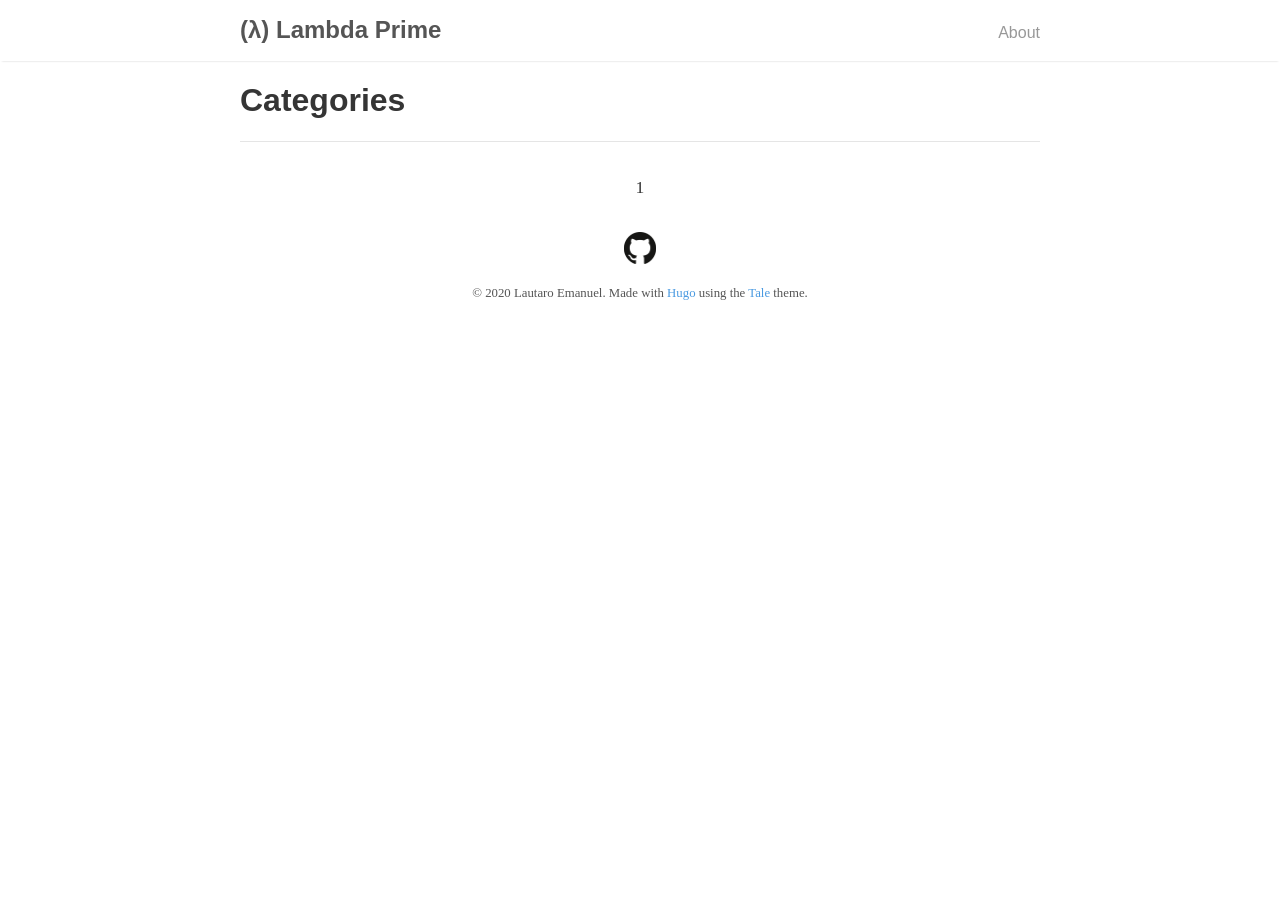
<file: categories/page/1/index.html>
<!DOCTYPE html><html><head><title>https://emlautarom1.github.io/categories/</title><link rel="canonical" href="https://emlautarom1.github.io/categories/"/><meta name="robots" content="noindex"><meta charset="utf-8" /><meta http-equiv="refresh" content="0; url=https://emlautarom1.github.io/categories/" /></head></html>
</file>
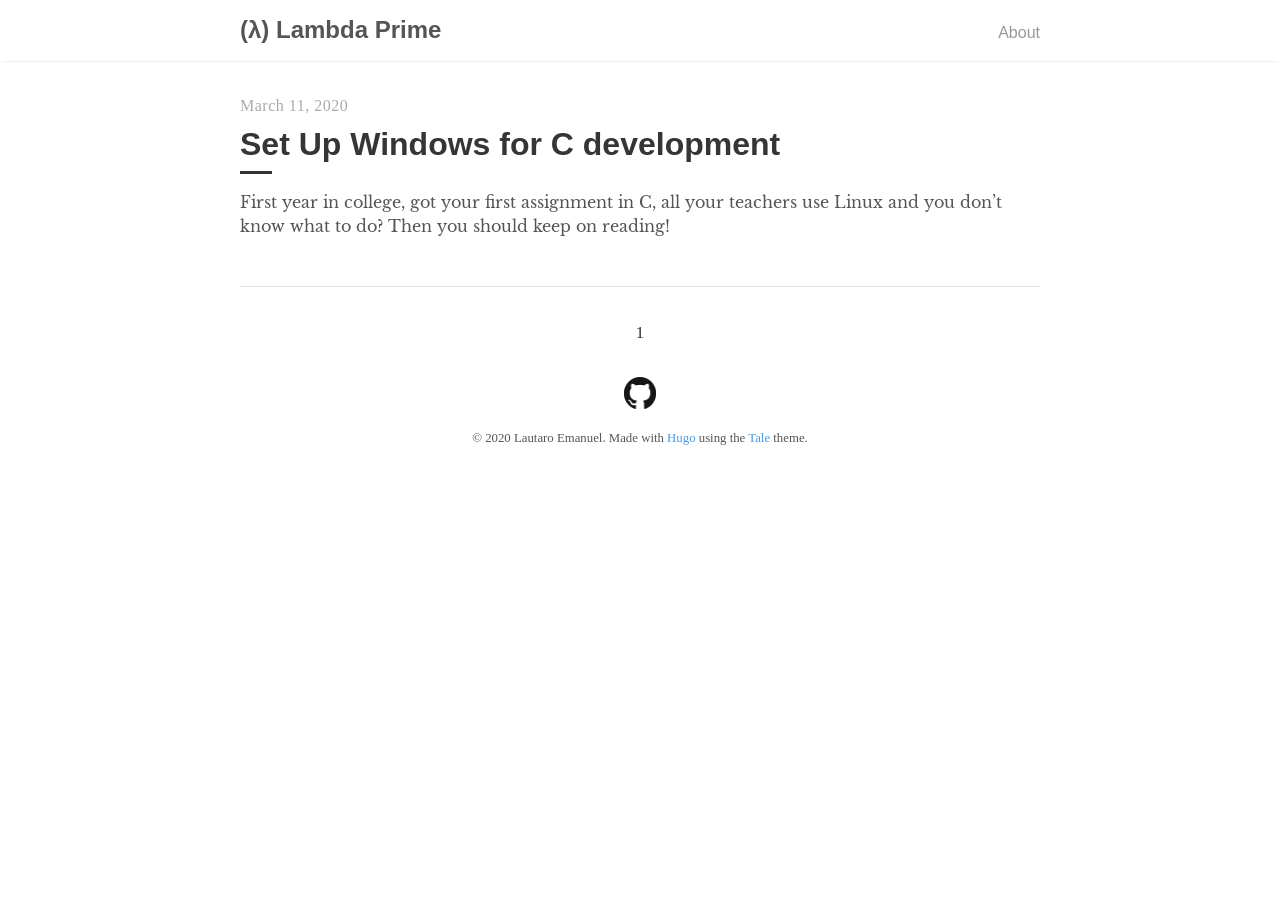
<file: posts/page/1/index.html>
<!DOCTYPE html><html><head><title>https://emlautarom1.github.io/posts/</title><link rel="canonical" href="https://emlautarom1.github.io/posts/"/><meta name="robots" content="noindex"><meta charset="utf-8" /><meta http-equiv="refresh" content="0; url=https://emlautarom1.github.io/posts/" /></head></html>
</file>
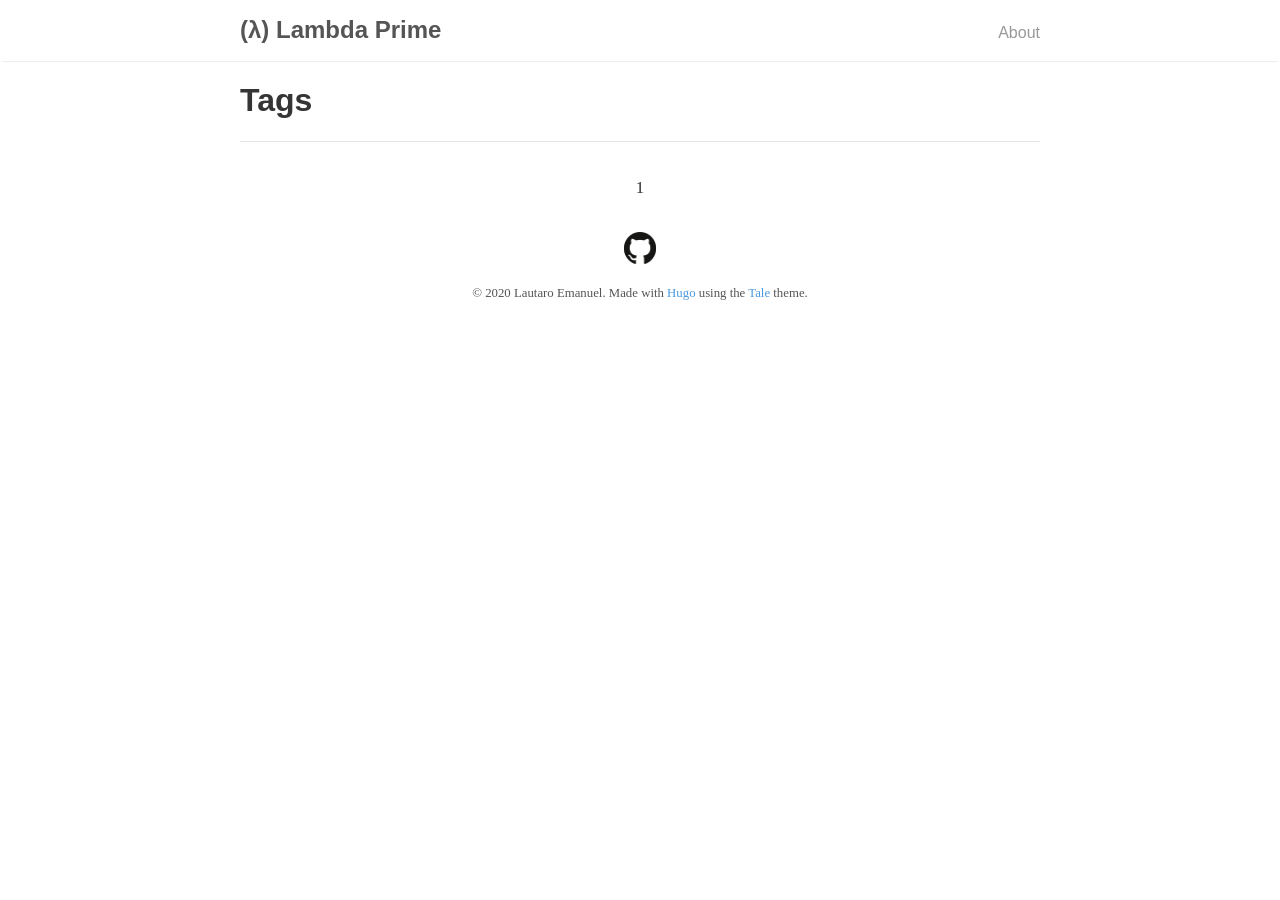
<file: tags/page/1/index.html>
<!DOCTYPE html><html><head><title>https://emlautarom1.github.io/tags/</title><link rel="canonical" href="https://emlautarom1.github.io/tags/"/><meta name="robots" content="noindex"><meta charset="utf-8" /><meta http-equiv="refresh" content="0; url=https://emlautarom1.github.io/tags/" /></head></html>
</file>
<file: css/style.css>
*{-webkit-box-sizing:border-box;-moz-box-sizing:border-box;box-sizing:border-box;line-height:1.5}html,body{color:#555;background-color:#fff;margin:0;padding:0}html{font-family:"Libre Baskerville","Times New Roman",Times,serif;font-size:14px;overflow-y:scroll}@media (min-width: 600px){html{font-size:16px}}body{-webkit-text-size-adjust:100%}h1,h2,h3,h4,h5,h6{color:#353535;font-family:"Helvetica Neue","Segoe UI",Helvetica,Arial,sans-serif;line-height:normal}a{color:#4a9ae1;text-decoration:none}blockquote{border-left:0.25rem solid #e5e5e5;color:#979797;margin:.8rem 0;padding:.5rem 1rem}blockquote p:last-child{margin-bottom:0}@media (min-width: 600px){blockquote{padding:0 5rem 0 1.25rem}}img{display:block;margin:0 0 1rem;max-width:100%}td{vertical-align:top}pre,code{font-family:Menlo,Monaco,monospace}code{background-color:#f9f9f9;border-radius:3px;color:#bf616a;font-size:85%;padding:.25em .5em;white-space:pre-wrap}pre{margin:0 0 1rem}pre code{background-color:transparent;color:inherit;font-size:100%;padding:0}.highlight{background-color:#f9f9f9;border-radius:3px;line-height:1.4;margin:0 0 1rem;padding:1rem}.highlight pre{margin-bottom:0;overflow-x:auto}.highlight .lineno{color:#aaa;display:inline-block;padding:0 .75rem 0 .25rem;-webkit-user-select:none;-moz-user-select:none;user-select:none}.post{padding:3rem 0}.post-info{color:#aaa;font-family:Palatino,"Palatino LT STD","Palatino Linotype","Book Antiqua","Georgia",serif;letter-spacing:0.5px;text-align:center}.post-info span{font-style:italic}.post-title{color:#353535;font-family:"Helvetica Neue","Segoe UI",Helvetica,Arial,sans-serif;font-size:4rem;margin:1rem 0;text-align:center}.post-line{border-top:0.4rem solid #353535;display:block;margin:0 auto 3rem;width:4rem}.post p{margin:0 0 1rem;text-align:justify}.post a:hover{text-decoration:underline}.post img{margin:0 auto 0.5rem}.post img+em{color:#aaa;display:block;font-family:"Helvetica Neue","Segoe UI",Helvetica,Arial,sans-serif;font-size:0.9rem;font-style:normal;text-align:center}.post img.emoji{display:inline-block;left:0;transform:none;width:1rem;height:1rem;vertical-align:text-top;padding:0;margin:0}.highlight .hll{background-color:#ffc}.highlight .c{color:#999}.highlight .err{color:#a00;background-color:#faa}.highlight .k{color:#069}.highlight .o{color:#555}.highlight .cm{color:#09f;font-style:italic}.highlight .cp{color:#099}.highlight .c1{color:#999}.highlight .cs{color:#999}.highlight .gd{background-color:#fcc;border:1px solid #c00}.highlight .ge{font-style:italic}.highlight .gr{color:#f00}.highlight .gh{color:#030}.highlight .gi{background-color:#cfc;border:1px solid #0c0}.highlight .go{color:#aaa}.highlight .gp{color:#009}.highlight .gu{color:#030}.highlight .gt{color:#9c6}.highlight .kc{color:#069}.highlight .kd{color:#069}.highlight .kn{color:#069}.highlight .kp{color:#069}.highlight .kr{color:#069}.highlight .kt{color:#078}.highlight .m{color:#f60}.highlight .s{color:#d44950}.highlight .na{color:#4f9fcf}.highlight .nb{color:#366}.highlight .nc{color:#0a8}.highlight .no{color:#360}.highlight .nd{color:#99f}.highlight .ni{color:#999}.highlight .ne{color:#c00}.highlight .nf{color:#c0f}.highlight .nl{color:#99f}.highlight .nn{color:#0cf}.highlight .nt{color:#2f6f9f}.highlight .nv{color:#033}.highlight .ow{color:#000}.highlight .w{color:#bbb}.highlight .mf{color:#f60}.highlight .mh{color:#f60}.highlight .mi{color:#f60}.highlight .mo{color:#f60}.highlight .sb{color:#c30}.highlight .sc{color:#c30}.highlight .sd{color:#c30;font-style:italic}.highlight .s2{color:#c30}.highlight .se{color:#c30}.highlight .sh{color:#c30}.highlight .si{color:#a00}.highlight .sx{color:#c30}.highlight .sr{color:#3aa}.highlight .s1{color:#c30}.highlight .ss{color:#fc3}.highlight .bp{color:#366}.highlight .vc{color:#033}.highlight .vg{color:#033}.highlight .vi{color:#033}.highlight .il{color:#f60}.css .o,.css .o+.nt,.css .nt+.nt{color:#999}.container{margin:0 auto;max-width:800px;width:80%}main,footer,.nav-container{display:block;margin:0 auto;max-width:800px;width:80%}.nav{box-shadow:0 2px 2px -2px rgba(0,0,0,0.2);overflow:auto}.nav-container{margin:1rem auto;position:relative;text-align:center}.nav-title{-webkit-transition:all 0.2s ease-out;-moz-transition:all 0.2s ease-out;transition:all 0.2s ease-out;color:#555;display:inline-block;margin:0;padding-right:.2rem}.nav-title:hover,.nav-title:focus{opacity:.6}.nav ul{list-style-type:none;margin:1rem 0 0;padding:0;text-align:center}.nav li{-webkit-transition:all 0.2s ease-out;-moz-transition:all 0.2s ease-out;transition:all 0.2s ease-out;color:#555;display:inline-block;opacity:.6;padding:0 2rem 0 0}.nav li:last-child{padding-right:0}.nav li:hover,.nav li:focus{opacity:1}.nav a{color:#555;font-family:"Helvetica Neue","Segoe UI",Helvetica,Arial,sans-serif}@media (min-width: 600px){.nav-container{text-align:left}.nav ul{bottom:0;position:absolute;right:0}}footer{font-family:Palatino,"Palatino LT STD","Palatino Linotype","Book Antiqua","Georgia",serif;padding:2rem 0;text-align:center}footer span{color:#555;font-size:.8rem}.pagination{border-top:0.5px solid #e5e5e5;font-family:Palatino,"Palatino LT STD","Palatino Linotype","Book Antiqua","Georgia",serif;padding-top:2rem;position:relative;text-align:center}.pagination span{color:#353535;font-size:1.1rem}.pagination .top{-webkit-transition:all 0.3s ease-out;-moz-transition:all 0.3s ease-out;transition:all 0.3s ease-out;color:#555;font-family:"Helvetica Neue","Segoe UI",Helvetica,Arial,sans-serif;font-size:1.1rem;opacity:.6}.pagination .top:hover{opacity:1}.pagination .arrow{-webkit-transition:all 0.3s ease-out;-moz-transition:all 0.3s ease-out;transition:all 0.3s ease-out;color:#555;position:absolute}.pagination .arrow:hover,.pagination .arrow:focus{opacity:.6;text-decoration:none}.pagination .left{left:0}.pagination .right{right:0}.catalogue-item{border-bottom:1px solid #e5e5e5;color:#555;display:block;padding:2rem 0}.catalogue-item:hover .catalogue-line,.catalogue-item:focus .catalogue-line{width:5rem}.catalogue-item:last-child{border:0}.catalogue-time{color:#aaa;font-family:Palatino,"Palatino LT STD","Palatino Linotype","Book Antiqua","Georgia",serif;letter-spacing:.5px}.catalogue-title{color:#353535;display:block;font-family:"Helvetica Neue","Segoe UI",Helvetica,Arial,sans-serif;font-size:2rem;font-weight:700;margin:.5rem 0}.catalogue-line{-webkit-transition:all 0.3s ease-out;-moz-transition:all 0.3s ease-out;transition:all 0.3s ease-out;border-top:0.2rem solid #353535;display:block;width:2rem}
</file>
<file: css/fonts.css>
/* libre-baskerville-regular - latin */
@font-face {
    font-family: 'Libre Baskerville';
    font-style: normal;
    font-weight: 400;
    src: url('/fonts/libre-baskerville-v7-latin-regular.eot'); /* IE9 Compat Modes */
    src: local('Libre Baskerville'), local('LibreBaskerville-Regular'),
    url('/fonts/libre-baskerville-v7-latin-regular.eot?#iefix') format('embedded-opentype'), /* IE6-IE8 */
    url('/fonts/libre-baskerville-v7-latin-regular.woff2') format('woff2'), /* Super Modern Browsers */
    url('/fonts/libre-baskerville-v7-latin-regular.woff') format('woff'), /* Modern Browsers */
    url('/fonts/libre-baskerville-v7-latin-regular.ttf') format('truetype'), /* Safari, Android, iOS */
    url('/fonts/libre-baskerville-v7-latin-regular.svg#LibreBaskerville') format('svg'); /* Legacy iOS */
}

/* libre-baskerville-700 - latin */
@font-face {
    font-family: 'Libre Baskerville';
    font-style: normal;
    font-weight: 700;
    src: url('/fonts/libre-baskerville-v7-latin-700.eot'); /* IE9 Compat Modes */
    src: local('Libre Baskerville Bold'), local('LibreBaskerville-Bold'),
    url('/fonts/libre-baskerville-v7-latin-700.eot?#iefix') format('embedded-opentype'), /* IE6-IE8 */
    url('/fonts/libre-baskerville-v7-latin-700.woff2') format('woff2'), /* Super Modern Browsers */
    url('/fonts/libre-baskerville-v7-latin-700.woff') format('woff'), /* Modern Browsers */
    url('/fonts/libre-baskerville-v7-latin-700.ttf') format('truetype'), /* Safari, Android, iOS */
    url('/fonts/libre-baskerville-v7-latin-700.svg#LibreBaskerville') format('svg'); /* Legacy iOS */
}

/* libre-baskerville-italic - latin */
@font-face {
    font-family: 'Libre Baskerville';
    font-style: italic;
    font-weight: 400;
    src: url('/fonts/libre-baskerville-v7-latin-italic.eot'); /* IE9 Compat Modes */
    src: local('Libre Baskerville Italic'), local('LibreBaskerville-Italic'),
    url('/fonts/libre-baskerville-v7-latin-italic.eot?#iefix') format('embedded-opentype'), /* IE6-IE8 */
    url('/fonts/libre-baskerville-v7-latin-italic.woff2') format('woff2'), /* Super Modern Browsers */
    url('/fonts/libre-baskerville-v7-latin-italic.woff') format('woff'), /* Modern Browsers */
    url('/fonts/libre-baskerville-v7-latin-italic.ttf') format('truetype'), /* Safari, Android, iOS */
    url('/fonts/libre-baskerville-v7-latin-italic.svg#LibreBaskerville') format('svg'); /* Legacy iOS */
}
</file>
<file: custom.css>
.highlight > :first-child {
  padding: 1rem 0.5rem;
}
</file>
